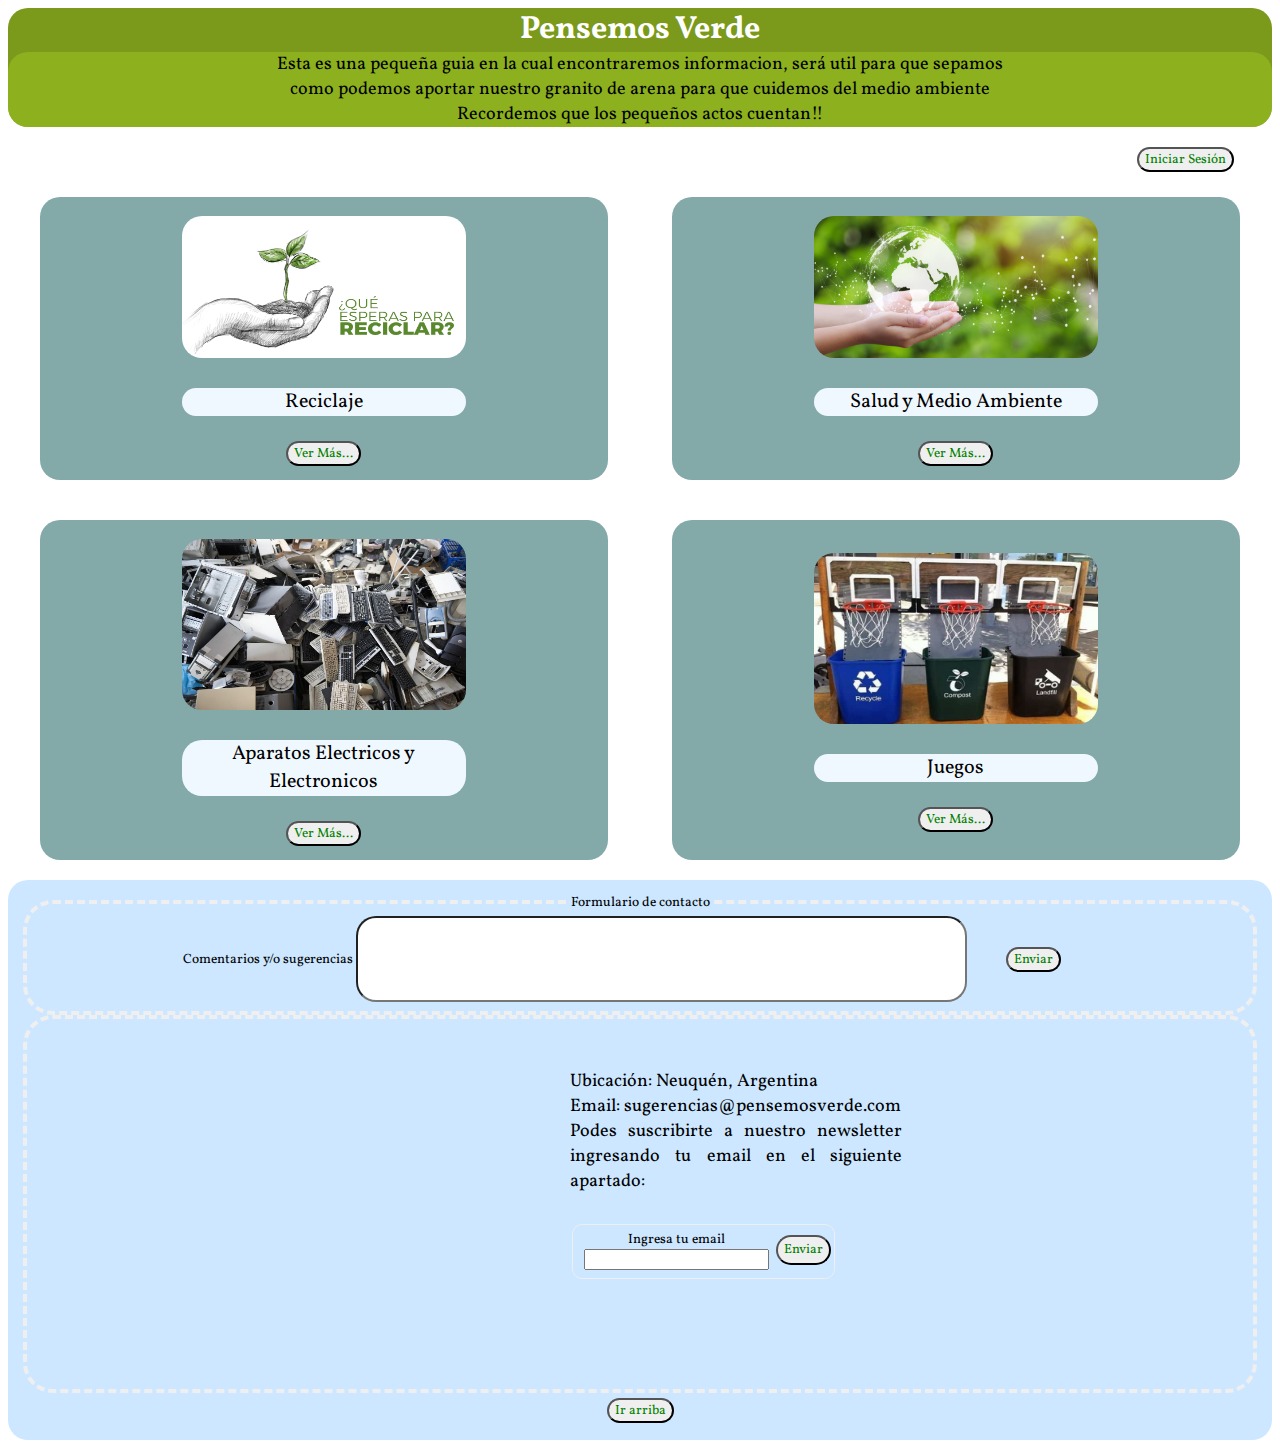
<file: index.html>
<!DOCTYPE html>
<html lang="en">
  <head>
    <meta charset="UTF-8" />
    <meta name="viewport" content="width=device-width, initial-scale=1.0" />
    <style>
      @import url("https://fonts.googleapis.com/css2?family=Vollkorn&display=swap");
    </style>
    <title>Pensemos Verde🌍</title>
    <link rel="stylesheet" href="styles.css" />
    <link rel="icon" href="./imagenes/icono.ico" type="ico" sizes="32x32" />
    
  </head>

  <body>
    <script src="script.js"></script>
    
    <header>
      <a name="arriba"></a>
      <h1>Pensemos Verde</h1>
      <h2 class="subtitulo">
        Esta es una pequeña guia en la cual encontraremos informacion, será util
        para que sepamos <br />
        como podemos aportar nuestro granito de arena para que cuidemos del
        medio ambiente<br />Recordemos que los pequeños actos cuentan!!
      </h2>
      
    </header>

    <main>
      <nav class="barraSuperior">
        <button onclick="ingresoDeDatos()">
        <a>Iniciar Sesión</a></button>
      </nav>
      <div class="contenedor">
        <div class="seccion">
          <img
            class="contenido"
            src="imagenes/reciclaje.png"
            alt="Imagen de Reciclaje"
          />
          <h3>Reciclaje</h3>
          <button>
            <a href="html/reciclablesYNoreciclables.html">Ver Más...</a>
          </button>
        </div>

        <div class="seccion">
          <img
            class="contenido"
            src="imagenes/saludyambiente.jpg"
            alt="Manos con Planeta"
          />
          <h3>Salud y Medio Ambiente</h3>
          <button>
            <a href="html/saludymedioambiente.html">Ver Más...</a>
          </button>
        </div>
      </div>

      <div class="contenedor">
        <div class="seccion">
          <img
            class="contenido"
            src="imagenes/aee.jpg"
            alt="Residuos de Computadora"
          />
          <h3>Aparatos Electricos y Electronicos</h3>
          <button>
            <a href="html/raee.html">Ver Más...</a>
          </button>
        </div>

        <div class="seccion">
          <img
            class="contenido"
            src="imagenes/juegos.jpg"
            ="Imagen de Juegos"
          />
          <h3>Juegos</h3>
          <button>
            <a href="html/juegos.html">Ver Más...</a>
          </button>
        </div>
      </div>

      <!-- <div class="contenedor2">
        <div class="seccion2">
          <img
            class="contenido"
            src="imagenes/energias.jpg"
            alt="Imagen de ONG"
          />
          <h3>Energias Renovables</h3>
          <button>
            <a href=".html">Ver Más...</a>
          </button>
        </div>
      </div> -->
    </main>
    <footer>
      
      <fieldset>
        <legend>Formulario de contacto</legend>
        <label for="">
          Comentarios y/o sugerencias
          <input type="text" name="" id="comentarios" />
        </label>
        <button onclick="comentarios()">
          <a id="enviar">Enviar</a>
        </button>
        
      </fieldset>

      <nav class="nav-reciclable">
        <fieldset class="contenedor3">
          <iframe
            src="https://www.google.com/maps/embed?pb=!1m18!1m12!1m3!1d99304.0624735965!2d-68.1978024874772!3d-38.94107210914358!2m3!1f0!2f0!3f0!3m2!1i1024!2i768!4f13.1!3m3!1m2!1s0x960a33ba35eb8e35%3A0x6220acb810e3e2f5!2zTmV1cXXDqW4!5e0!3m2!1ses!2sar!4v1694730456810!5m2!1ses!2sar"
            width="300"
            height="300"
            style="border: 0"
            allowfullscreen=""
            loading="lazy"
            referrerpolicy="no-referrer-when-downgrade"
            id="maps"
          ></iframe>
          <div id="nav-descr">
            <h5>
              Ubicación: Neuquén, Argentina <br />
              Email: sugerencias@pensemosverde.com <br />
              Podes suscribirte a nuestro newsletter ingresando tu email en el
              siguiente apartado:
            </h5>
            <div id="email">
            <fieldset id="email-input">
            <label for="">
              Ingresa tu email
              <input type="email" name="" id="email">
            </label>
            <button onclick="ingresoEmail()">
              <a id="enviar">Enviar</a>
              
            </button>
          </fieldset>
          </div>
          </div>
        </div>
        
        </fieldset>
        <div>
          <button>
            <a href="index.html#arriba">Ir arriba</a>
          </button>
          </div>
      </nav>
    </footer>
  </body>
</html>
</file>
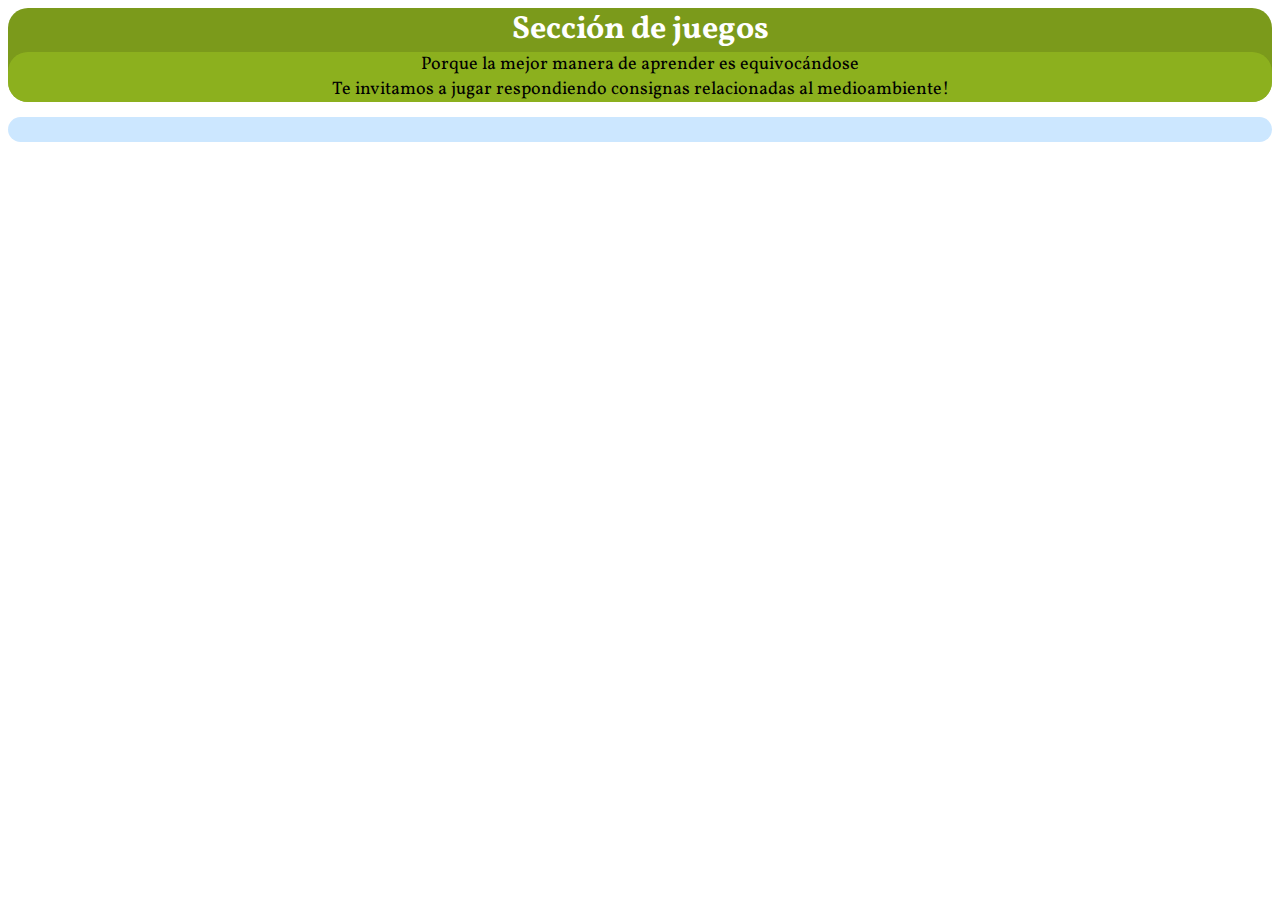
<file: juegos.html>
<!DOCTYPE html>
<html lang="en">
  <head>
    <meta charset="UTF-8" />
    <meta name="viewport" content="width=device-width, initial-scale=1.0" />
    <style>
      @import url("https://fonts.googleapis.com/css2?family=Vollkorn&display=swap");
    </style>
    <title>Juegos</title>
    <link rel="stylesheet" href="styles.css" />
  </head>
  <body>
    <header>
      <h1>Sección de juegos</h1>
      <h2 class="subtitulo">
        Porque la mejor manera de aprender es equivocándose<br />
        Te invitamos a jugar respondiendo consignas relacionadas al
        medioambiente!
      </h2>
    </header>
    <main></main>
    <footer></footer>
  </body>
</html>
</file>
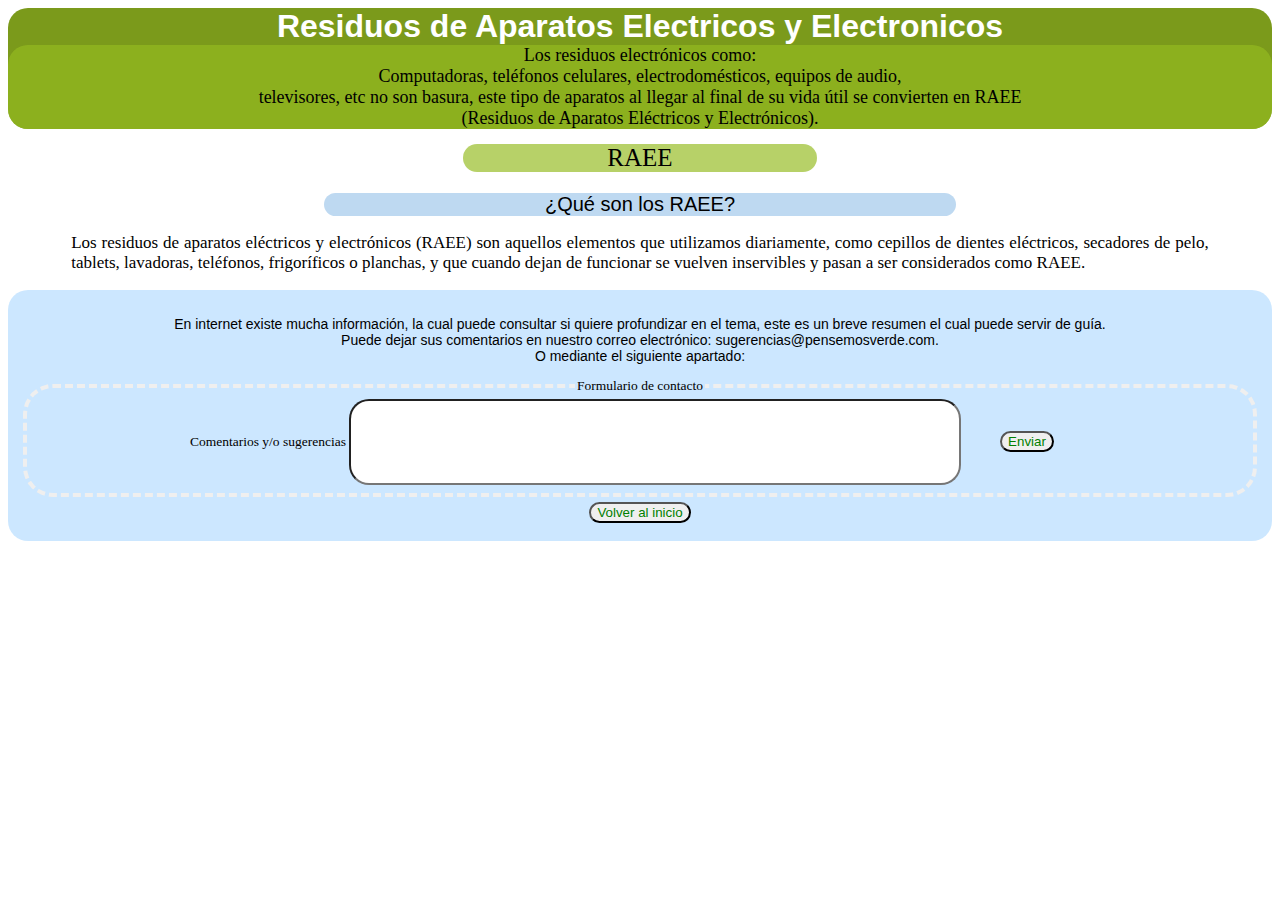
<file: raee.html>
<!DOCTYPE html>
<html lang="en">
<head>
    <meta charset="UTF-8">
    <meta name="viewport" content="width=device-width, initial-scale=1.0">
    <link rel="stylesheet" href="styles.css" />
        <style>
            @import url('https://fonts.googleapis.com/css2?family=Comic+Neue&family=Fasthand&family=Gochi+Hand&family=Kalam:wght@400;700&family=Mynerve&family=Pacifico&family=Preahvihear&family=Roboto:ital@1&family=Shadows+Into+Light&family=Sriracha&display=swap');
        </style>
    <title>Raee</title>
</head>
<body>
    <header>
        <h1>Residuos de Aparatos Electricos y Electronicos</h1>
        <h2 class="subtitulo"> Los residuos electrónicos como: <br> Computadoras, teléfonos celulares, electrodomésticos, equipos de audio, <br>
        televisores, etc no son basura, este tipo de aparatos al llegar al final de su vida útil se convierten en RAEE <br>
        (Residuos de Aparatos Eléctricos y Electrónicos).</h2>
    </header>

    <main>
        <div class="informacion">
            <h2 class="titulo">RAEE</h2>
            <h4>¿Qué son los RAEE?</h4>
                <p class="raee-descripcion">Los residuos de aparatos eléctricos y electrónicos (RAEE) son aquellos elementos que utilizamos diariamente, como cepillos de dientes eléctricos, secadores de pelo, tablets, lavadoras, teléfonos, frigoríficos o planchas, y que cuando dejan de funcionar se vuelven inservibles y pasan a ser considerados como RAEE.</p>
        </div>
        

    </main>

    <footer>

        <p id="text-footer">
       En internet existe mucha información, la cual puede consultar si quiere profundizar en el tema, este es un breve resumen el cual puede servir de guía. <br>
       Puede dejar sus comentarios en nuestro correo electrónico: sugerencias@pensemosverde.com. <br>
       O mediante el siguiente apartado:
   </p>

    <fieldset>
     <legend>Formulario de contacto</legend>
       <label for=""> Comentarios y/o sugerencias
       <input type="text" name="" id="comentarios">
     </label>
     <button>
       <a id="enviar">Enviar</a>
     </button>
     <!--<button id="enviar">Enviar</button> -->
    </fieldset>

    <nav class="nav-reciclable">
     <button>
     <a href="index.html">Volver al inicio</a>
   </button>
   </nav>

    </footer>

</body>
</html>
</file>
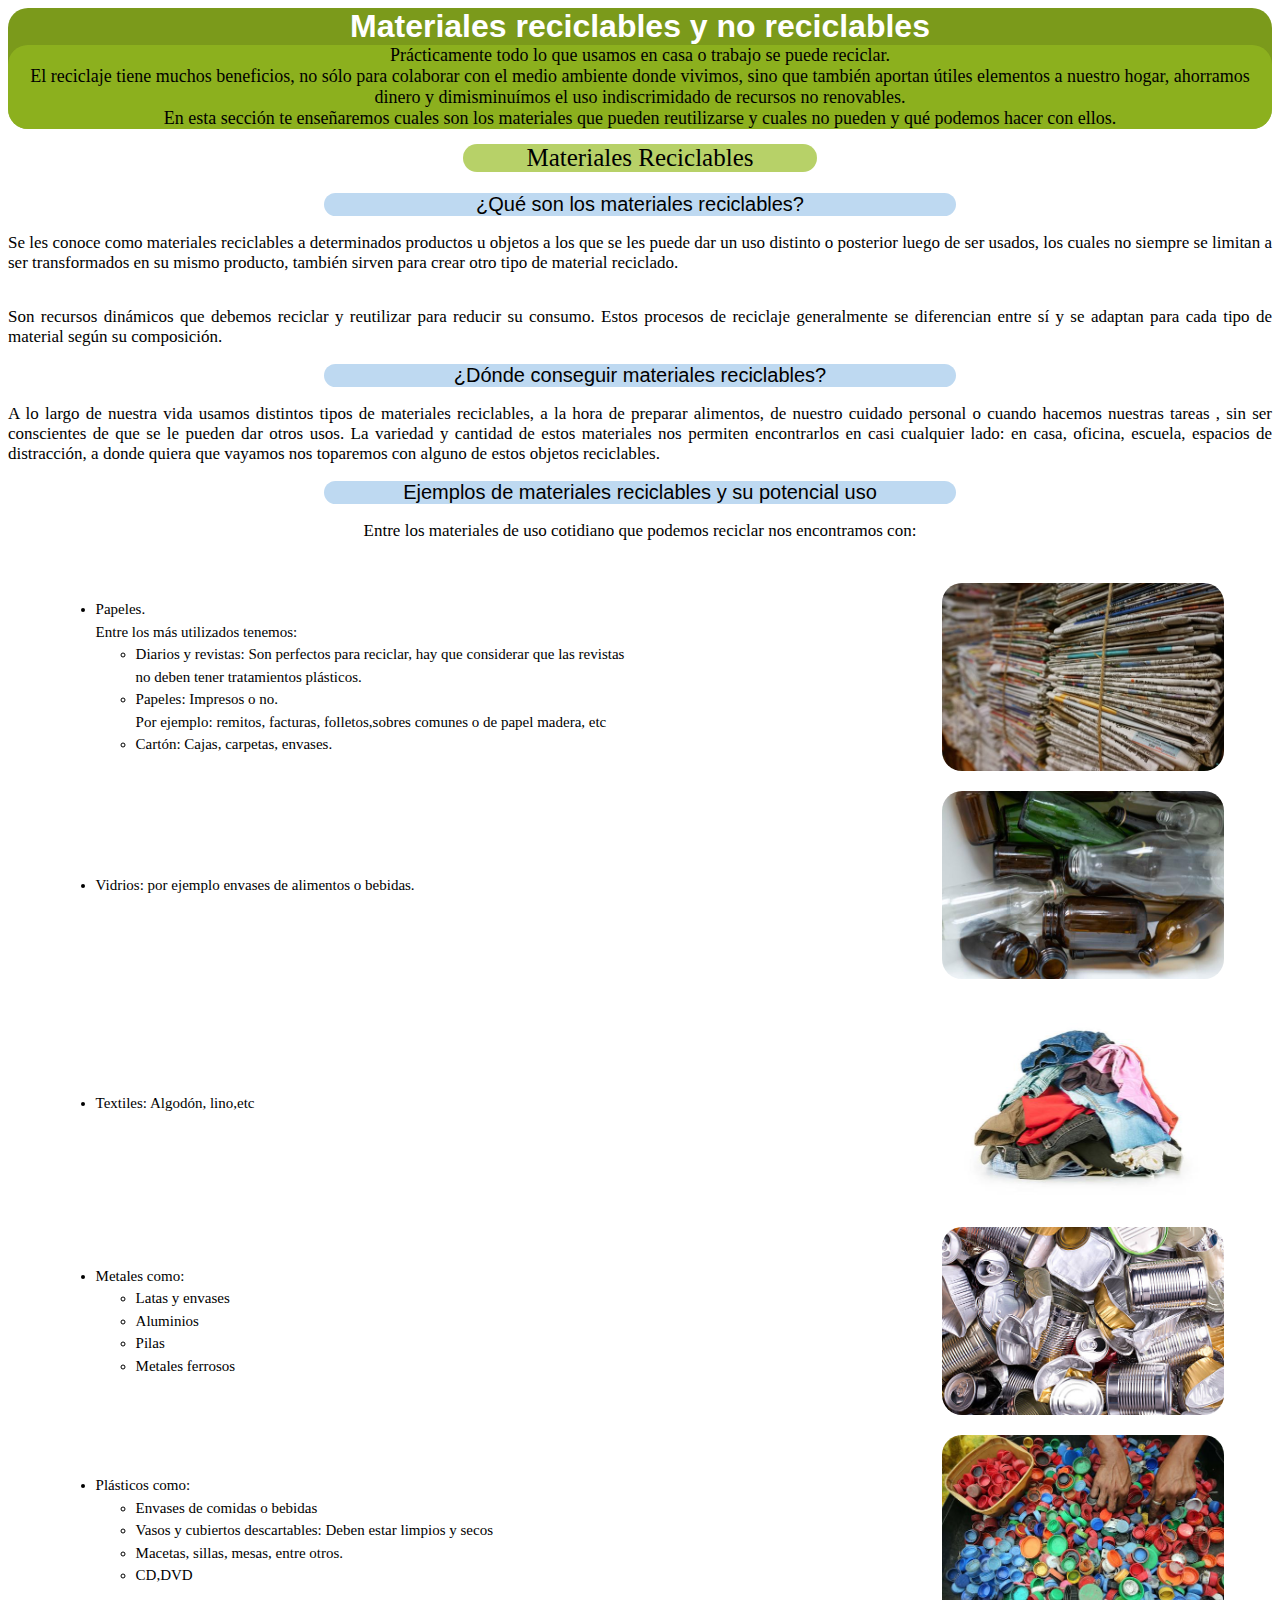
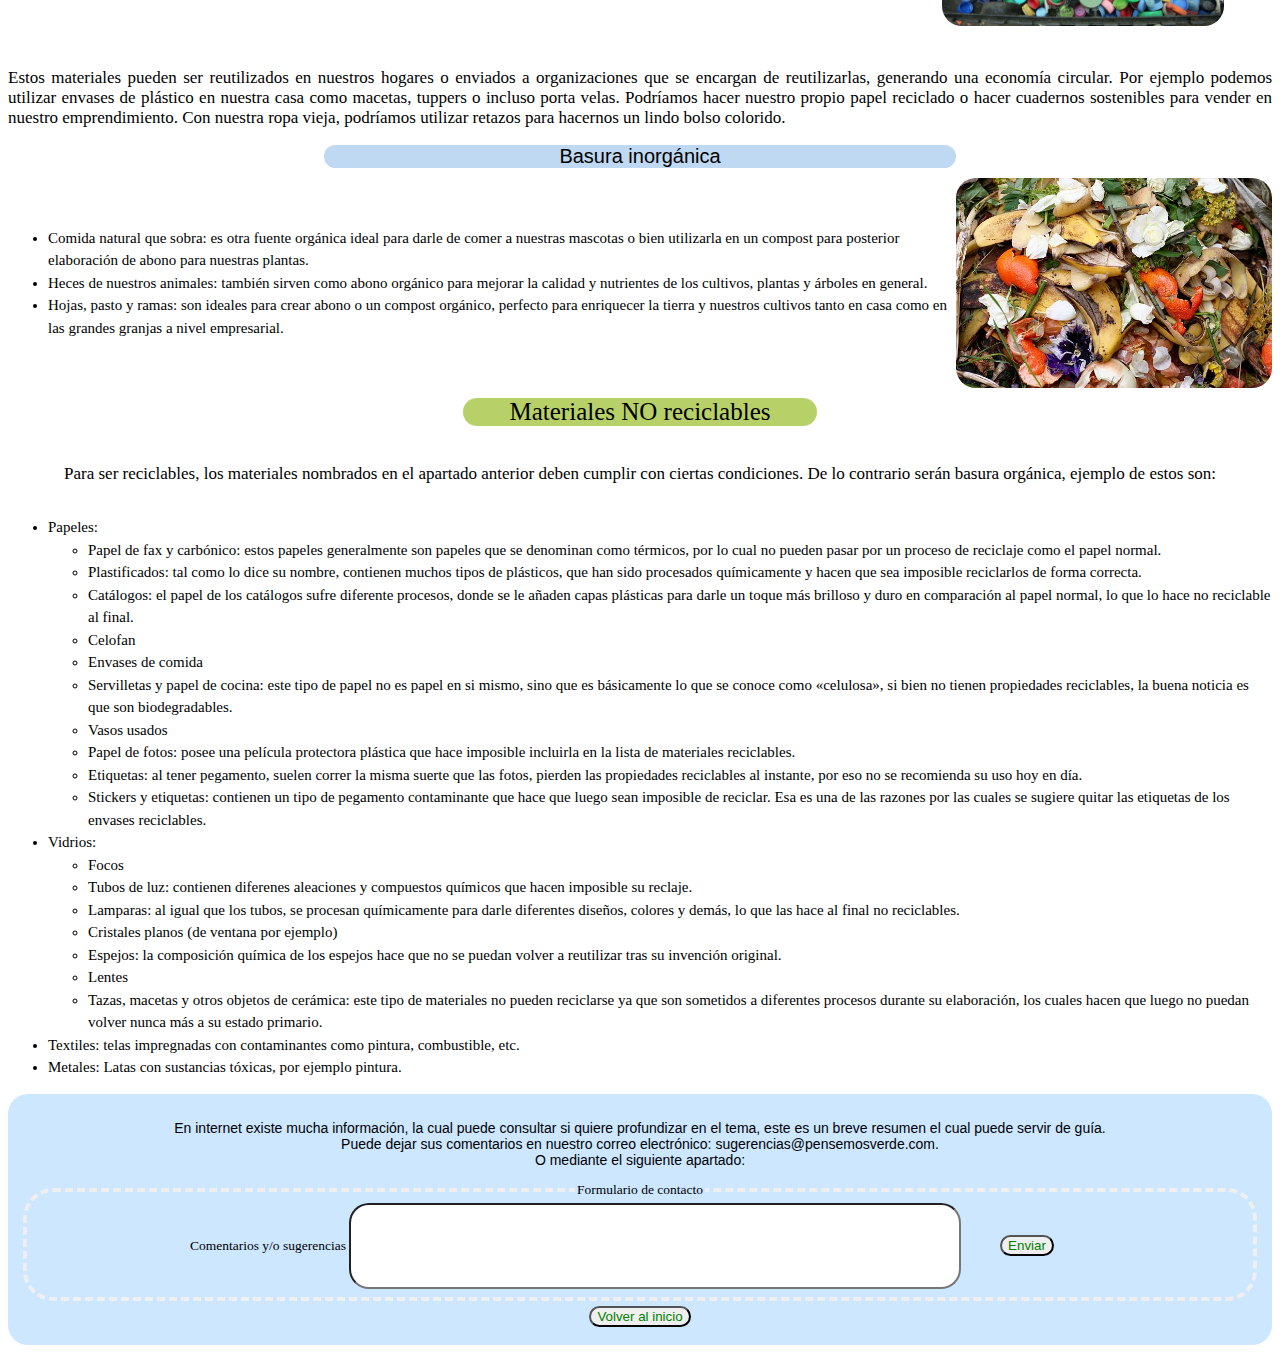
<file: reciclablesYNoreciclables.html>
<!DOCTYPE html>
<html lang="en">
  <head>
    <meta charset="UTF-8" />
    <meta name="viewport" content="width=device-width, initial-scale=1.0" />
    <style>
      @import url('https://fonts.googleapis.com/css2?family=Comic+Neue&family=Fasthand&family=Gochi+Hand&family=Kalam:wght@400;700&family=Mynerve&family=Pacifico&family=Preahvihear&family=Roboto:ital@1&family=Shadows+Into+Light&family=Sriracha&display=swap');
    </style>
    <title>Reciclaje</title>
    <link rel="stylesheet" href="styles.css" />
  </head>

  <body>

    <header>
      <h1>Materiales reciclables y no reciclables</h1>
      <h2 class="subtitulo">
        Prácticamente todo lo que usamos en casa o trabajo se puede reciclar. <br>
        El reciclaje tiene muchos beneficios, no sólo para colaborar con el medio ambiente donde vivimos, sino que también aportan útiles elementos a nuestro hogar, ahorramos dinero y dimisminuímos el uso indiscrimidado de recursos no renovables. <br>
        En esta sección te enseñaremos cuales son los materiales que pueden reutilizarse y cuales no pueden y qué podemos hacer con ellos.
      </h2 >
    </header>

    <main>
      <div class="informacion">
      <h2 class="titulo">Materiales Reciclables</h2>
      <h4>¿Qué son los materiales reciclables?</h4>
      <p class="reciclable-descripcion">
        Se les conoce como materiales reciclables a determinados productos u
        objetos a los que se les puede dar un uso distinto o posterior luego de
        ser usados, los cuales no siempre se limitan a ser transformados en su
        mismo producto, también sirven para crear otro tipo de material
        reciclado.
      </p>
      <p class="reciclable-descripcion">
        Son recursos dinámicos que debemos reciclar y reutilizar para reducir su
        consumo. Estos procesos de reciclaje generalmente se diferencian entre
        sí y se adaptan para cada tipo de material según su composición.
      </p>
      <h4>¿Dónde conseguir materiales reciclables?</h4>
      <p class="reciclable-descripcion">
        A lo largo de nuestra vida usamos distintos tipos de materiales
        reciclables, a la hora de preparar alimentos, de nuestro cuidado
        personal o cuando hacemos nuestras tareas , sin ser conscientes de que
        se le pueden dar otros usos. La variedad y cantidad de estos materiales
        nos permiten encontrarlos en casi cualquier lado: en casa, oficina,
        escuela, espacios de distracción, a donde quiera que vayamos nos
        toparemos con alguno de estos objetos reciclables.
      </p>

      <div class="informacion">
        <h4>Ejemplos de materiales reciclables y su potencial uso</h4>
          <p class="reciclable-descripcion">Entre los materiales de uso cotidiano que podemos reciclar nos encontramos con:</p>
            <ul id="lista-rec">
            <div class="descripcion-con-imagen">
                <li id="lista-rec">Papeles. <br> Entre los más utilizados tenemos:
                  <ul id="lista-rec">
                    <li id="lista-rec">Diarios y revistas: Son perfectos para reciclar, hay que considerar que las revistas <br>
                    no deben tener tratamientos plásticos.</li>
                    <li id="lista-rec">Papeles: Impresos o no. <br> Por ejemplo: remitos, facturas, folletos,sobres comunes o de papel madera, etc</li>
                    <li id="lista-rec">Cartón: Cajas, carpetas, envases. </li>
                  </ul>
                </li>
              <img src="imagenes/papel.jpeg" alt="papel" class="reciclaje">
            </div>
              <div class="descripcion-con-imagen">
              <li id="lista-rec">Vidrios: por ejemplo envases de alimentos o bebidas.
              </li>
              <img src="imagenes/vidrio.jpeg" alt="vidrio" class="reciclaje">
            </div>
            <div class="descripcion-con-imagen">
              <li id="lista-rec">Textiles: Algodón, lino,etc </li>
              <img src="imagenes/ropa.jpg" alt="ropa" class="reciclaje">
            </div>
            <div class="descripcion-con-imagen">
              <li id="lista-rec">Metales como:
                <ul id="lista-rec">
                  <li id="lista-rec">Latas y envases</li>
                  <li id="lista-rec">Aluminios</li>
                  <li id="lista-rec">Pilas</li>
                  <li id="lista-rec">Metales ferrosos</li>
              </ul>
              </li>
              <img src="imagenes/metal.jpg" alt="metal" class="reciclaje">
            </div>
            <div class="descripcion-con-imagen">
              <li id="lista-rec">Plásticos como:
                <ul id="lista-rec">
                  <li id="lista-rec">Envases de comidas o bebidas</li>
                  <li id="lista-rec">Vasos y cubiertos descartables: Deben estar limpios y secos</li>
                  <li id="lista-rec">Macetas, sillas, mesas, entre otros.</li>
                  <li id="lista-rec">CD,DVD</li>
                </ul>
              </li>
                <img src="imagenes/plasticos.jpeg" alt="plasticos" class="reciclaje">
            </div>
            </ul>
        
        <p class="reciclable-descripcion">Estos materiales pueden ser reutilizados en nuestros hogares o enviados a organizaciones que se encargan de reutilizarlas, generando una economía circular.
          Por ejemplo podemos utilizar envases de plástico en nuestra casa como macetas, tuppers o incluso porta velas.
          Podríamos hacer nuestro propio papel reciclado o hacer cuadernos sostenibles para vender en nuestro emprendimiento.
          Con nuestra ropa vieja, podríamos utilizar retazos para hacernos un lindo bolso colorido.
        </p>
  
        <h4>Basura inorgánica</h4>
        <div class="descripcion-con-imagen">
          <ul id="lista-rec">
            <li id="lista-rec">Comida natural que sobra: es otra fuente orgánica ideal para darle de comer a nuestras mascotas o bien utilizarla en un compost para posterior elaboración de abono para nuestras plantas.</li>
            <li id="lista-rec">Heces de nuestros animales: también sirven como abono orgánico para mejorar la calidad y nutrientes de los cultivos, plantas y árboles en general.</li>
            <li id="lista-rec">Hojas, pasto y ramas: son ideales para crear abono o un compost orgánico, perfecto para enriquecer la tierra y nuestros cultivos tanto en casa como en las grandes granjas a nivel empresarial.</li>
        </ul>
        
        <img src="imagenes/basura-organica.jpg" alt="basura organica" class="reciclaje">
      
      </div>
      </div>
      

    <div class="informacion">
      <h2 class="titulo">Materiales NO reciclables</h2>
      <p class="reciclable-descripcion">Para ser reciclables, los materiales nombrados en el apartado anterior deben cumplir con ciertas condiciones. De lo contrario serán basura orgánica, ejemplo de estos son:</p>
      <ul id="lista-rec">
        <li id="lista-rec">Papeles: 
          <ul id="lista-rec">
              <li id="lista-rec">Papel de fax y carbónico: estos papeles generalmente son papeles que se denominan como térmicos, por lo cual no pueden pasar  por un proceso de reciclaje como el papel normal.</li>
              <li id="lista-rec">Plastificados: tal como lo dice su nombre, contienen muchos tipos de plásticos, que han sido procesados químicamente y hacen que sea imposible reciclarlos de forma correcta.</li>
              <li id="lista-rec">Catálogos: el papel de los catálogos sufre diferente procesos, donde se le añaden capas plásticas para darle un toque más brilloso y duro en comparación al papel normal, lo que lo hace no reciclable al final.</li>
              <li id="lista-rec">Celofan</li>
              <li id="lista-rec">Envases de comida</li>
              <li id="lista-rec">Servilletas y papel de cocina: este tipo de papel no es papel en si mismo, sino que es básicamente lo que se conoce como «celulosa», si bien no tienen propiedades reciclables, la buena noticia es que son biodegradables.</li>
              <li id="lista-rec">Vasos usados</li>
              <li id="lista-rec">Papel de fotos: posee una película protectora plástica que hace imposible incluirla en la lista de materiales reciclables.
              <li id="lista-rec">Etiquetas: al tener pegamento, suelen correr la misma suerte que las fotos, pierden las propiedades reciclables al instante, por eso no se recomienda su uso hoy en día.</li>
             <li id="lista-rec"> Stickers y etiquetas: contienen un tipo de pegamento contaminante que hace que luego sean imposible de reciclar. Esa es una de las razones por las cuales se sugiere quitar las etiquetas de los envases reciclables.</li>
          </ul>
        </li>
        <li id="lista-rec">Vidrios: 
          <ul id="lista-rec">
            <li id="lista-rec">Focos</li>
            <li id="lista-rec">Tubos de luz: contienen diferenes aleaciones y compuestos químicos que hacen imposible su reclaje.</li>
            <li id="lista-rec">Lamparas: al igual que los tubos, se procesan químicamente para darle diferentes diseños, colores y demás, lo que las hace al   final no reciclables.</li>
            <li id="lista-rec">Cristales planos (de ventana por ejemplo)</li>
            <li id="lista-rec">Espejos: la composición química de los espejos hace que no se puedan volver a reutilizar tras su invención original.</li>
            <li id="lista-rec">Lentes</li> 
            <li id="lista-rec">Tazas, macetas y otros objetos de cerámica: este tipo de materiales no pueden reciclarse ya que son sometidos a diferentes procesos durante su elaboración, los cuales hacen que luego no puedan volver nunca más a su estado primario.</li>
          </ul>
        </li>
        <li id="lista-rec">Textiles: telas impregnadas con contaminantes como pintura, combustible, etc.</li>
        <li id="lista-rec">Metales: Latas con sustancias tóxicas, por ejemplo pintura.</li>
      </ul>
      </div>

    </main>

    <footer>

         <p id="text-footer">
        En internet existe mucha información, la cual puede consultar si quiere profundizar en el tema, este es un breve resumen el cual puede servir de guía. <br>
        Puede dejar sus comentarios en nuestro correo electrónico: sugerencias@pensemosverde.com. <br>
        O mediante el siguiente apartado:
    </p>

     <fieldset>
      <legend>Formulario de contacto</legend>
        <label for=""> Comentarios y/o sugerencias
        <input type="text" name="" id="comentarios">
      </label>
      <button>
        <a id="enviar">Enviar</a>
      </button>
      <!--<button id="enviar">Enviar</button> -->
     </fieldset>

     <nav class="nav-reciclable">
      <button>
      <a href="index.html">Volver al inicio</a>
    </button>
    </nav>

    </footer>
  </body>
</html>
</file>
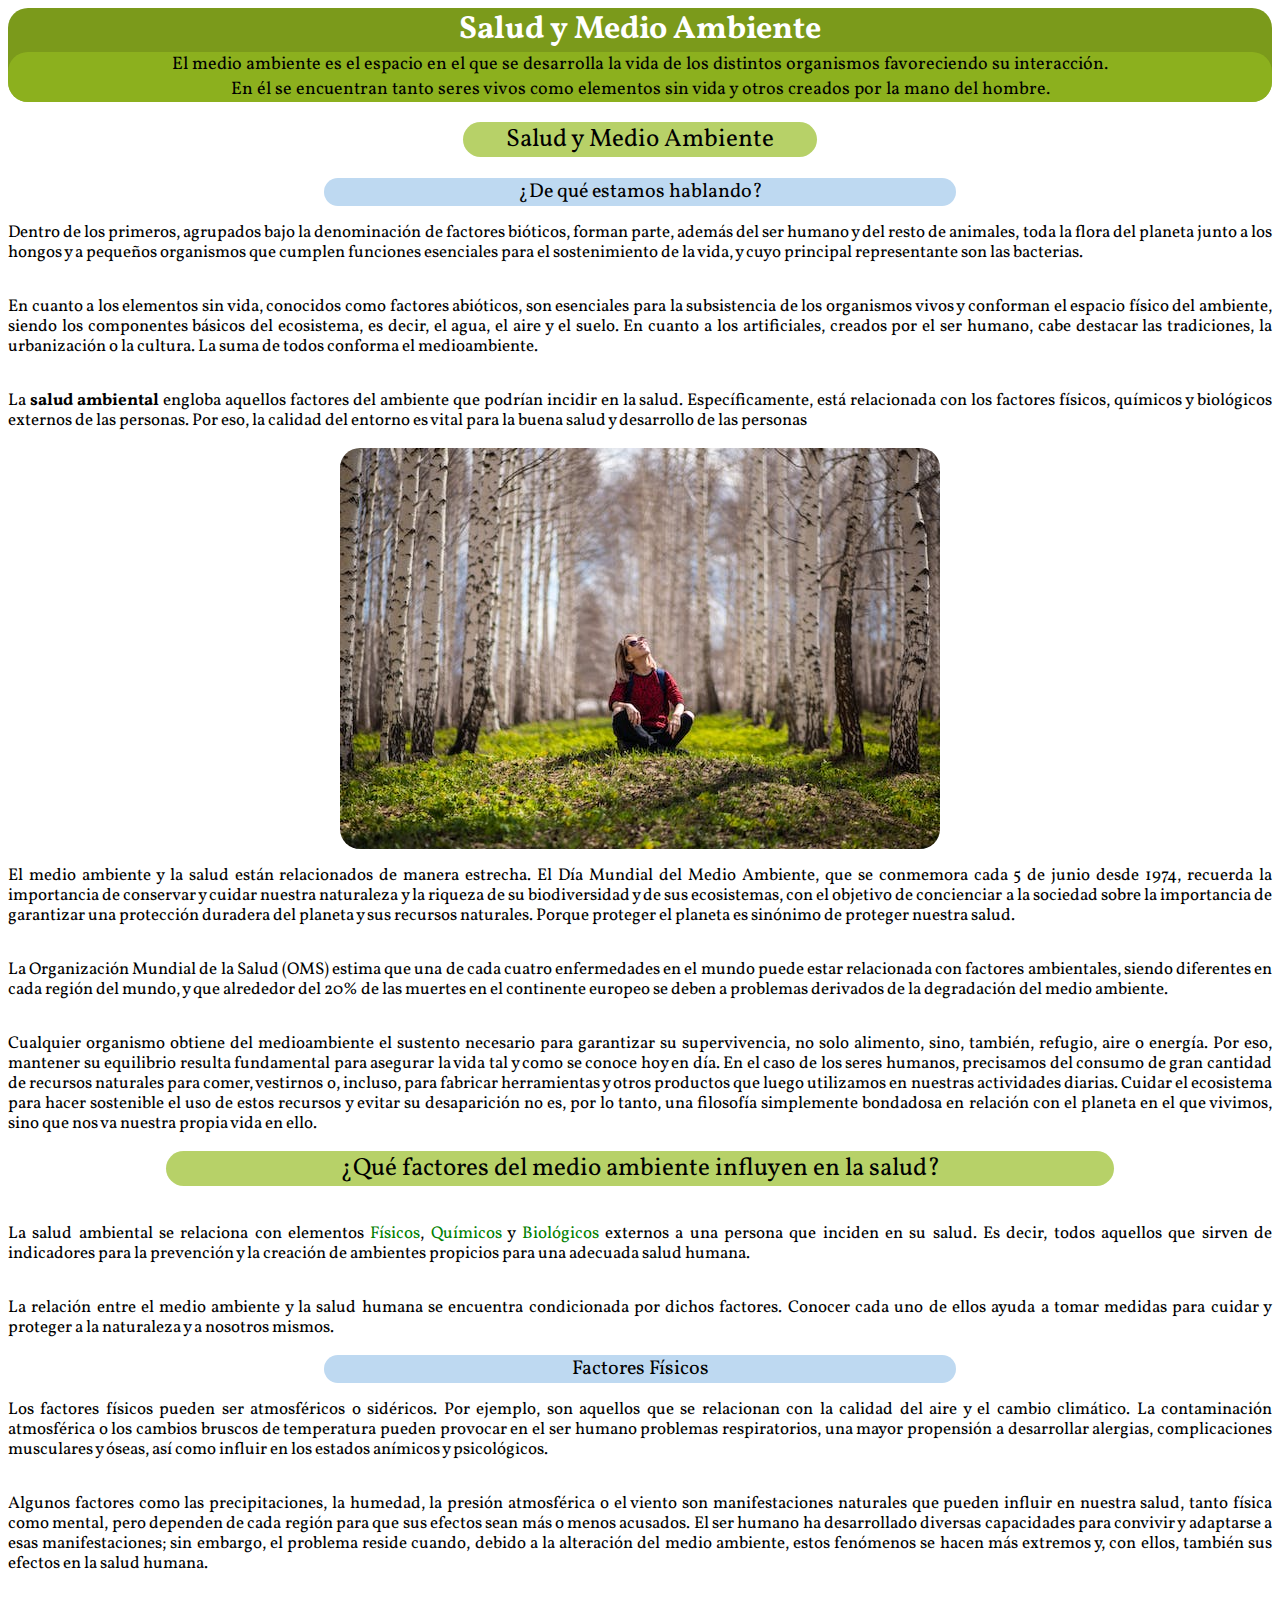
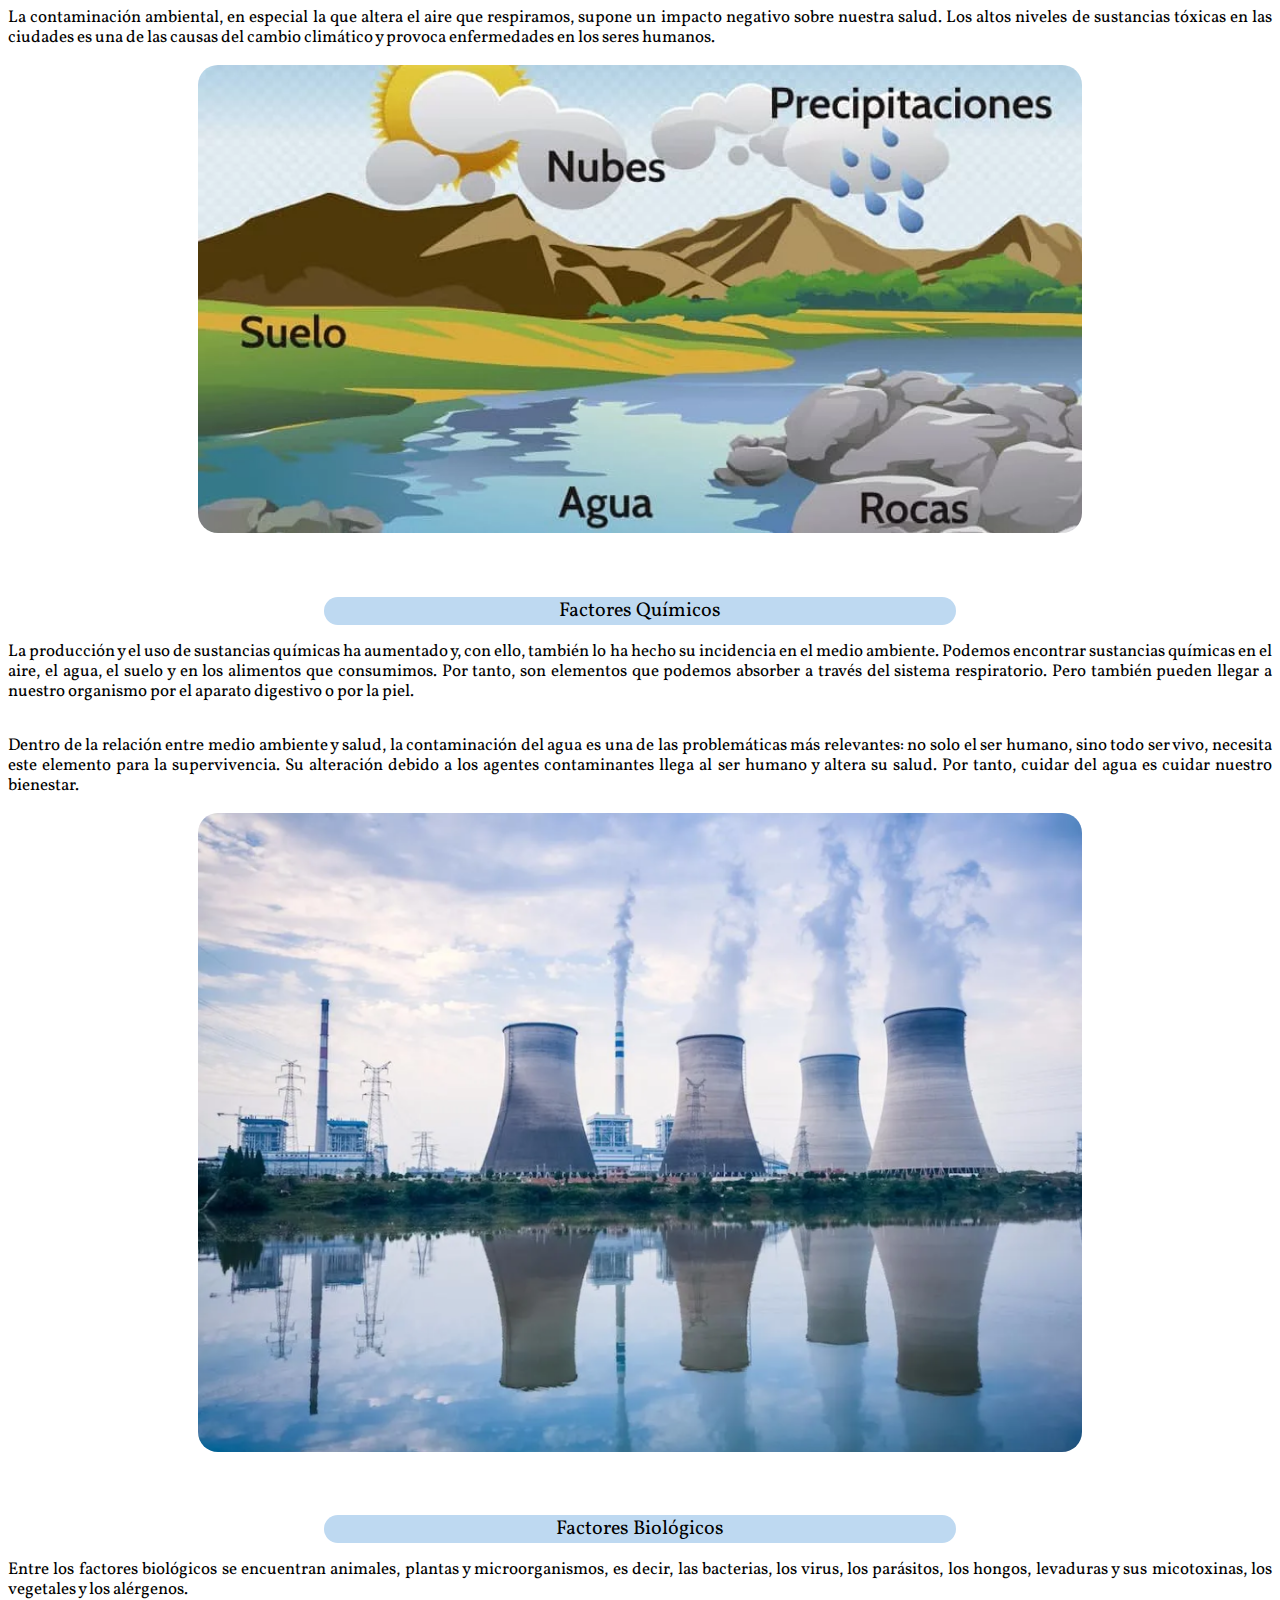
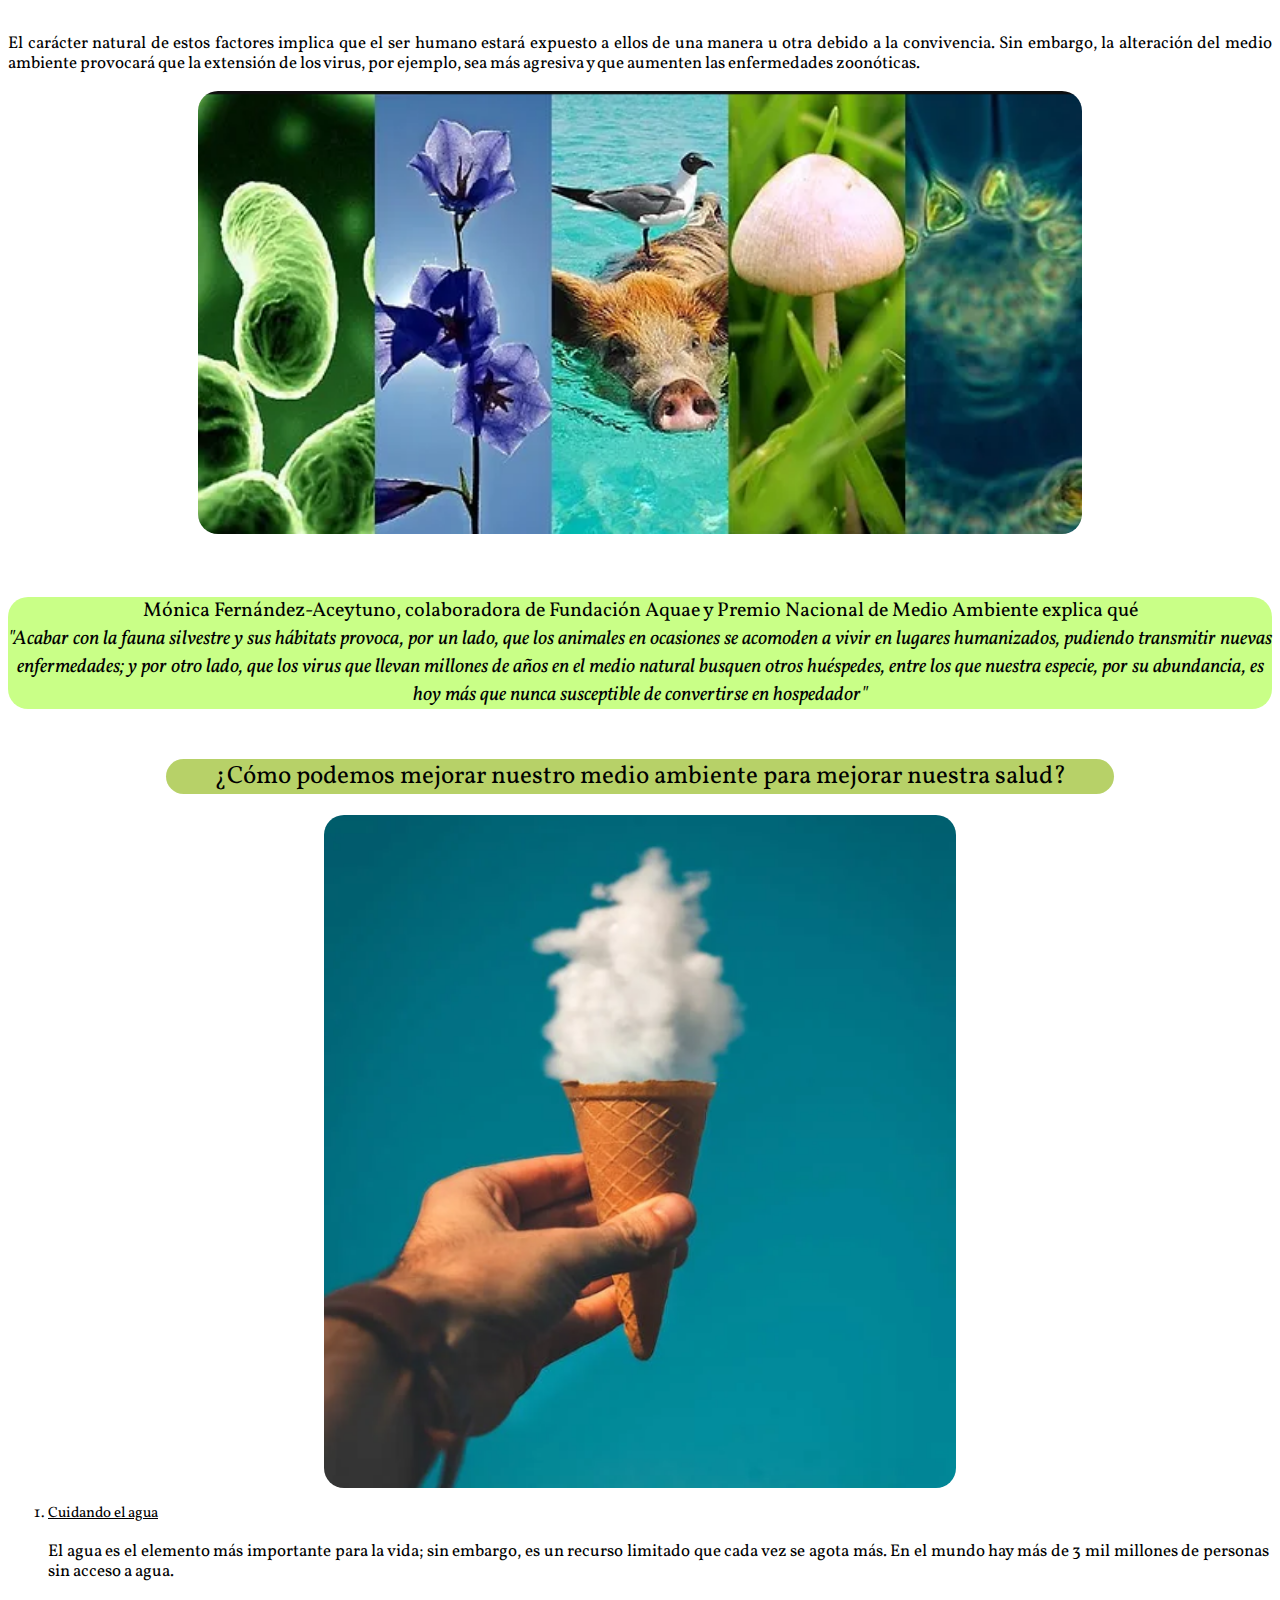
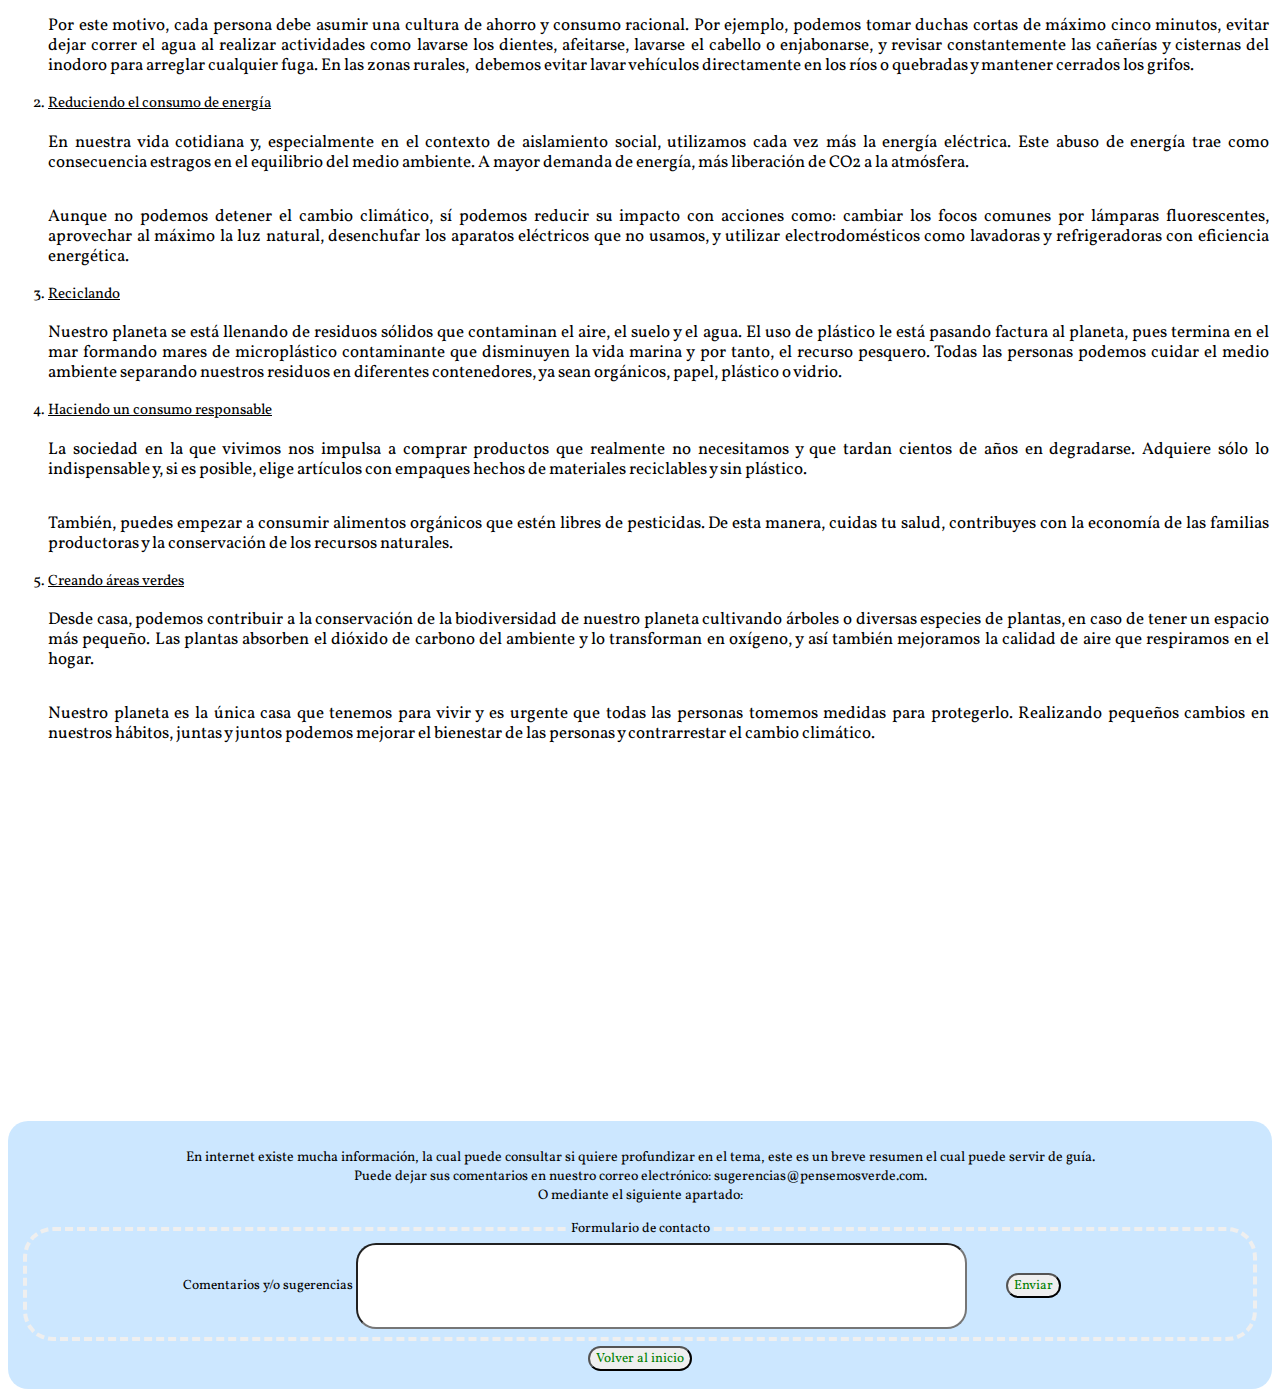
<file: saludymedioambiente.html>
<!DOCTYPE html>
<html lang="en">
<head>
    <meta charset="UTF-8">
    <meta name="viewport" content="width=device-width, initial-scale=1.0">
    <title>Salud y Medio Ambiente</title>
    <link rel="preconnect" href="https://fonts.googleapis.com">
    <link rel="preconnect" href="https://fonts.gstatic.com" crossorigin>
    <link href="https://fonts.googleapis.com/css2?family=Indie+Flower&display=swap" rel="stylesheet">
    <link rel="stylesheet" href="styles.css">
    <style>
        @import url('https://fonts.googleapis.com/css2?family=Vollkorn&display=swap');
    </style>
</head>
<body>
    <header>
        <h1>Salud y Medio Ambiente</h1>
        <h2 class="subtitulo"> El <strong>medio ambiente</strong> es el espacio en el que se desarrolla la vida de los distintos organismos favoreciendo su interacción. <br> En él se encuentran tanto seres vivos como elementos sin vida y otros creados por la mano del hombre.</p></h2>
    </header>

    <main>
        <div class="informacion">
            <h2 class="titulo">Salud y Medio Ambiente</h2>
            <h4>¿De qué estamos hablando?</h4>
                <p class="salud-descripcion">Dentro de los primeros, agrupados bajo la denominación de factores bióticos, forman parte, además del ser humano y del resto de animales, toda la flora del planeta junto a los hongos y a pequeños organismos que cumplen funciones esenciales para el sostenimiento de la vida, y cuyo principal representante son las bacterias.</p>
                <p class="salud-descripcion">En cuanto a los elementos sin vida, conocidos como factores abióticos, son esenciales para la subsistencia de los organismos vivos y conforman el espacio físico del ambiente, siendo los componentes básicos del ecosistema, es decir, el agua, el aire y el suelo. En cuanto a los artificiales, creados por el ser humano, cabe destacar las tradiciones, la urbanización o la cultura. La suma de todos conforma el medioambiente.</p>
                <p class="salud-descripcion">La <strong>salud ambiental</strong> engloba aquellos factores del ambiente que podrían incidir en la salud. Específicamente, está relacionada con los factores físicos, químicos y biológicos externos de las personas. Por eso, la calidad del entorno es vital para la buena salud y desarrollo de las personas</p>
                <img src="imagenes/mujersentada.jpeg" alt="mujer sentada entre árboles al aire libre" class="saludymedio">
                <p class="salud-descripcion">El medio ambiente y la salud están relacionados de manera estrecha. El Día Mundial del Medio Ambiente, que se conmemora cada 5 de junio desde 1974, recuerda la importancia de conservar y cuidar nuestra naturaleza y la riqueza de su biodiversidad y de sus ecosistemas, con el objetivo de concienciar a la sociedad sobre la importancia de garantizar una protección duradera del planeta y sus recursos naturales. Porque proteger el planeta es sinónimo de proteger nuestra salud.</p>
                <p class="salud-descripcion">La Organización Mundial de la Salud (OMS) estima que una de cada cuatro enfermedades en el mundo puede estar relacionada con factores ambientales, siendo diferentes en cada región del mundo, y que alrededor del 20% de las muertes en el continente europeo se deben a problemas derivados de la degradación del medio ambiente.</p> 
                <p class="salud-descripcion">Cualquier organismo obtiene del medioambiente el sustento necesario para garantizar su supervivencia, no solo alimento, sino, también, refugio, aire o energía. Por eso, mantener su equilibrio resulta fundamental para asegurar la vida tal y como se conoce hoy en día. En el caso de los seres humanos, precisamos del consumo de gran cantidad de recursos naturales para comer, vestirnos o, incluso, para fabricar herramientas y otros productos que luego utilizamos en nuestras actividades diarias. Cuidar el ecosistema para hacer sostenible el uso de estos recursos y evitar su desaparición no es, por lo tanto, una filosofía simplemente bondadosa en relación con el planeta en el que vivimos, sino que nos va nuestra propia vida en ello.</p>  
        </div>

        <div class="informacion">
            <h2 class="titulo2">¿Qué factores del medio ambiente influyen en la salud?</h2>
            <p class="salud-descripcion">La salud ambiental se relaciona con elementos <a href="#ffisicos">Físicos</a>, <a href="#fquimicos">Químicos</a> y <a href="#fbiologicos">Biológicos</a> externos a una persona que inciden en su salud. Es decir, todos aquellos que sirven de indicadores para la prevención y la creación de ambientes propicios para una adecuada salud humana.</p>
            <p class="salud-descripcion">La relación entre el medio ambiente y la salud humana se encuentra condicionada por dichos factores. Conocer cada uno de ellos ayuda a tomar medidas para cuidar y proteger a la naturaleza y a nosotros mismos.</p>

            <div class="info-factores">
              <h4>Factores Físicos</h4>
                <p class="salud-descripcion">Los factores físicos pueden ser atmosféricos o sidéricos. Por ejemplo, son aquellos que se relacionan con la calidad del aire y el cambio climático. La contaminación atmosférica o los cambios bruscos de temperatura pueden provocar en el ser humano problemas respiratorios, una mayor propensión a desarrollar alergias, complicaciones musculares y óseas, así como influir en los estados anímicos y psicológicos.</p>
                <p class="salud-descripcion">Algunos factores como las precipitaciones, la humedad, la presión atmosférica o el viento son manifestaciones naturales que pueden influir en nuestra salud, tanto física como mental, pero dependen de cada región para que sus efectos sean más o menos acusados. El ser humano ha desarrollado diversas capacidades para convivir y adaptarse a esas manifestaciones; sin embargo, el problema reside cuando, debido a la alteración del medio ambiente, estos fenómenos se hacen más extremos y, con ellos, también sus efectos en la salud humana.</p>
                <p class="salud-descripcion">La contaminación ambiental, en especial la que altera el aire que respiramos, supone un impacto negativo sobre nuestra salud. Los altos niveles de sustancias tóxicas en las ciudades es una de las causas del cambio climático y provoca enfermedades en los seres humanos.</p>
                <img src="imagenes/factoresfisicos.png" alt="factores fisicos" class="factores">  
            </div>
            
            <div class="info-factores">
                <h4>Factores Químicos</h4>
                    <p class="salud-descripcion">La producción y el uso de sustancias químicas ha aumentado y, con ello, también lo ha hecho su incidencia en el medio ambiente. Podemos encontrar sustancias químicas en el aire, el agua, el suelo y en los alimentos que consumimos. Por tanto, son elementos que podemos absorber a través del sistema respiratorio. Pero también pueden llegar a nuestro organismo por el aparato digestivo o por la piel.</p>
                    <p class="salud-descripcion">Dentro de la relación entre medio ambiente y salud, la contaminación del agua es una de las problemáticas más relevantes: no solo el ser humano, sino todo ser vivo, necesita este elemento para la supervivencia. Su alteración debido a los agentes contaminantes llega al ser humano y altera su salud. Por tanto, cuidar del agua es cuidar nuestro bienestar.</p>
                    <img src="imagenes/factoresquimicos.png" alt="factores quimicos" class="factores">
            </div>
            
            <div class="info-factores">
                <h4>Factores Biológicos</h4>
                    <p class="salud-descripcion">Entre los factores biológicos se encuentran animales, plantas y microorganismos, es decir, las bacterias, los virus, los parásitos, los hongos, levaduras y sus micotoxinas, los vegetales y los alérgenos.</p>
                    <p class="salud-descripcion">El carácter natural de estos factores implica que el ser humano estará expuesto a ellos de una manera u otra debido a la convivencia. Sin embargo, la alteración del medio ambiente provocará que la extensión de los virus, por ejemplo, sea más agresiva y que aumenten las enfermedades zoonóticas.</p>
                    <img src="imagenes/factoresbiologicos.png" alt="factores biologicos" class="factores">
                
                    <p class="cita">Mónica Fernández-Aceytuno, colaboradora de Fundación Aquae y Premio Nacional de Medio Ambiente explica qué <br> <em>"Acabar con la fauna silvestre y sus hábitats provoca, por un lado, que los animales en ocasiones se acomoden a vivir en lugares humanizados, pudiendo transmitir nuevas enfermedades; y por otro lado, que los virus que llevan millones de años en el medio natural busquen otros huéspedes, entre los que nuestra especie, por su abundancia, es hoy más que nunca susceptible de convertirse en hospedador"</em></p>
            </div>
        </div>
        
        <div class="informacion">
            <h2 class="titulo2">¿Cómo podemos mejorar nuestro medio ambiente para mejorar nuestra salud?</h2>
            <div class="info-factores">
                <img src="imagenes/nubeencucurucho.png" alt="nube en cucurucho" class="nube">
                <ol id="lista-rec">
                    <div class="list">
                        <li id="lista-rec"><u>Cuidando el agua</u></li>
                            <p class="salud-descripcion">El agua es el elemento más importante para la vida; sin embargo, es un recurso limitado que cada vez se agota más. En el mundo hay más de 3 mil millones de personas sin acceso a agua.</p>
                            <p class="salud-descripcion">Por este motivo, cada persona debe asumir una cultura de ahorro y consumo racional. Por ejemplo, podemos tomar duchas cortas de máximo cinco minutos, evitar dejar correr el agua al realizar actividades como lavarse los dientes, afeitarse, lavarse el cabello o enjabonarse, y revisar constantemente las cañerías y cisternas del inodoro para arreglar cualquier fuga. En las zonas rurales,  debemos evitar lavar vehículos directamente en los ríos o quebradas y mantener cerrados los grifos.</p>

                        <li id="lista-rec"><u>Reduciendo el consumo de energía</u></li>
                            <p class="salud-descripcion">En nuestra vida cotidiana y, especialmente en el contexto de aislamiento social, utilizamos cada vez más la energía eléctrica. Este abuso de energía trae como consecuencia estragos en el equilibrio del medio ambiente. A mayor demanda de energía, más liberación de CO2 a la atmósfera.</p>
                            <p class="salud-descripcion">Aunque no podemos detener el cambio climático, sí podemos reducir su impacto con acciones como: cambiar los focos comunes por lámparas fluorescentes, aprovechar al máximo la luz natural, desenchufar los aparatos eléctricos que no usamos, y utilizar electrodomésticos como lavadoras y refrigeradoras con eficiencia energética.</p>
                        
                        <li id="lista-rec"><u>Reciclando</u></li>
                            <p class="salud-descripcion">Nuestro planeta se está llenando de residuos sólidos que contaminan el aire, el suelo y el agua. El uso de plástico le está pasando factura al planeta, pues termina en el mar formando mares de microplástico contaminante que disminuyen la vida marina y por tanto, el recurso pesquero. Todas las personas podemos cuidar el medio ambiente separando nuestros residuos en diferentes contenedores, ya sean orgánicos, papel, plástico o vidrio.</p>

                        <li id="lista-rec"><u>Haciendo un consumo responsable</u></li>
                            <p class="salud-descripcion">La sociedad en la que vivimos nos impulsa a comprar productos que realmente no necesitamos y que tardan cientos de años en degradarse. Adquiere sólo lo indispensable y, si es posible, elige artículos con empaques hechos de materiales reciclables y sin plástico.</p>
                            <p class="salud-descripcion">También, puedes empezar a consumir alimentos orgánicos que estén libres de pesticidas. De esta manera, cuidas tu salud, contribuyes con la economía de las familias productoras y la conservación de los recursos naturales.</p>

                        <li id="lista-rec"><u>Creando áreas verdes</u></li>
                            <p class="salud-descripcion">Desde casa, podemos contribuir a la conservación de la biodiversidad de nuestro planeta cultivando árboles o diversas especies de plantas, en caso de tener un espacio más pequeño. Las plantas absorben el dióxido de carbono del ambiente y lo transforman en oxígeno, y así también mejoramos la calidad de aire que respiramos en el hogar.</p>
                            <p class="salud-descripcion">Nuestro planeta es la única casa que tenemos para vivir y es urgente que todas las personas tomemos medidas para protegerlo. Realizando pequeños cambios en nuestros hábitos, juntas y juntos podemos mejorar el bienestar de las personas y contrarrestar el cambio climático.</p>
                    </div>
                </ol>
                <iframe width="560" height="315" src="https://www.youtube.com/embed/aWgHk8Mso0s" title="YouTube video player" frameborder="0" allow="accelerometer; autoplay; clipboard-write; encrypted-media; gyroscope; picture-in-picture; web-share" allowfullscreen></iframe>
            </div>
        </div>
        
    </main>
    
    <footer>
    <p id="text-footer">
       En internet existe mucha información, la cual puede consultar si quiere profundizar en el tema, este es un breve resumen el cual puede servir de guía. <br>
       Puede dejar sus comentarios en nuestro correo electrónico: sugerencias@pensemosverde.com. <br>
       O mediante el siguiente apartado:
   </p>

    <fieldset>
     <legend>Formulario de contacto</legend>
       <label for=""> Comentarios y/o sugerencias
       <input type="text" name="" id="comentarios">
     </label>
     <button>
       <a id="enviar">Enviar</a>
     </button>
     <!--<button id="enviar">Enviar</button> -->
    </fieldset>

    <nav class="nav-reciclable">
     <button>
     <a href="index.html">Volver al inicio</a>
   </button>
   </nav>
    </footer>
</body>
</html>
</file>
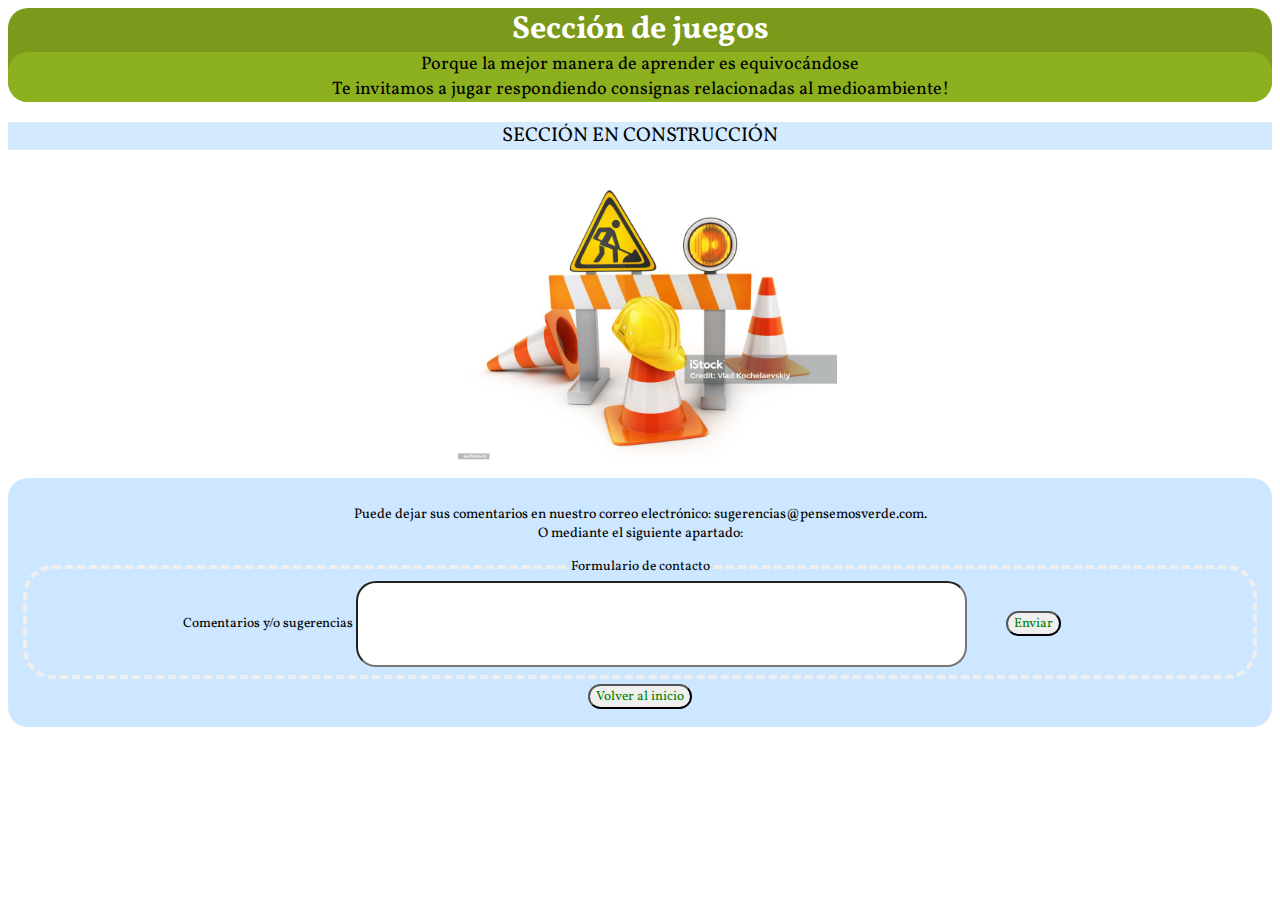
<file: html/juegos.html>
<!DOCTYPE html>
<html lang="en">
  <head>
    <meta charset="UTF-8" />
    <meta name="viewport" content="width=device-width, initial-scale=1.0" />
    <style>
      @import url("https://fonts.googleapis.com/css2?family=Vollkorn&display=swap");
    </style>
    <title>Juegos</title>
    <link rel="stylesheet" href="/styles.css" />
  </head>
  <body>
    <script src="/script.js"></script>
    <header>
      <h1>Sección de juegos</h1>
      <h2 class="subtitulo">
        Porque la mejor manera de aprender es equivocándose<br />
        Te invitamos a jugar respondiendo consignas relacionadas al
        medioambiente!
      </h2>
    </header>
    <main>
      <div>
        <p>SECCIÓN EN CONSTRUCCIÓN</p>
        <img
          class="centrada"
          src="/imagenes/seccionEnConstruccion.jpg"
          alt="En construccion"
        />
      </div>
    </main>
    <footer>
      <p id="text-footer">
        Puede dejar sus comentarios en nuestro correo electrónico:
        sugerencias@pensemosverde.com. <br />
        O mediante el siguiente apartado:
      </p>

      <fieldset>
        <legend>Formulario de contacto</legend>
        <label for="">
          Comentarios y/o sugerencias
          <input type="text" name="" id="comentarios" />
        </label>
        <button onclick="comentarios()">
          <a id="enviar">Enviar</a>
        </button>
        <!--<button id="enviar">Enviar</button> -->
      </fieldset>

      <nav class="nav-reciclable">
        <button>
          <a href="/index.html">Volver al inicio</a>
        </button>
      </nav>
    </footer>
  </body>
</html>
</file>
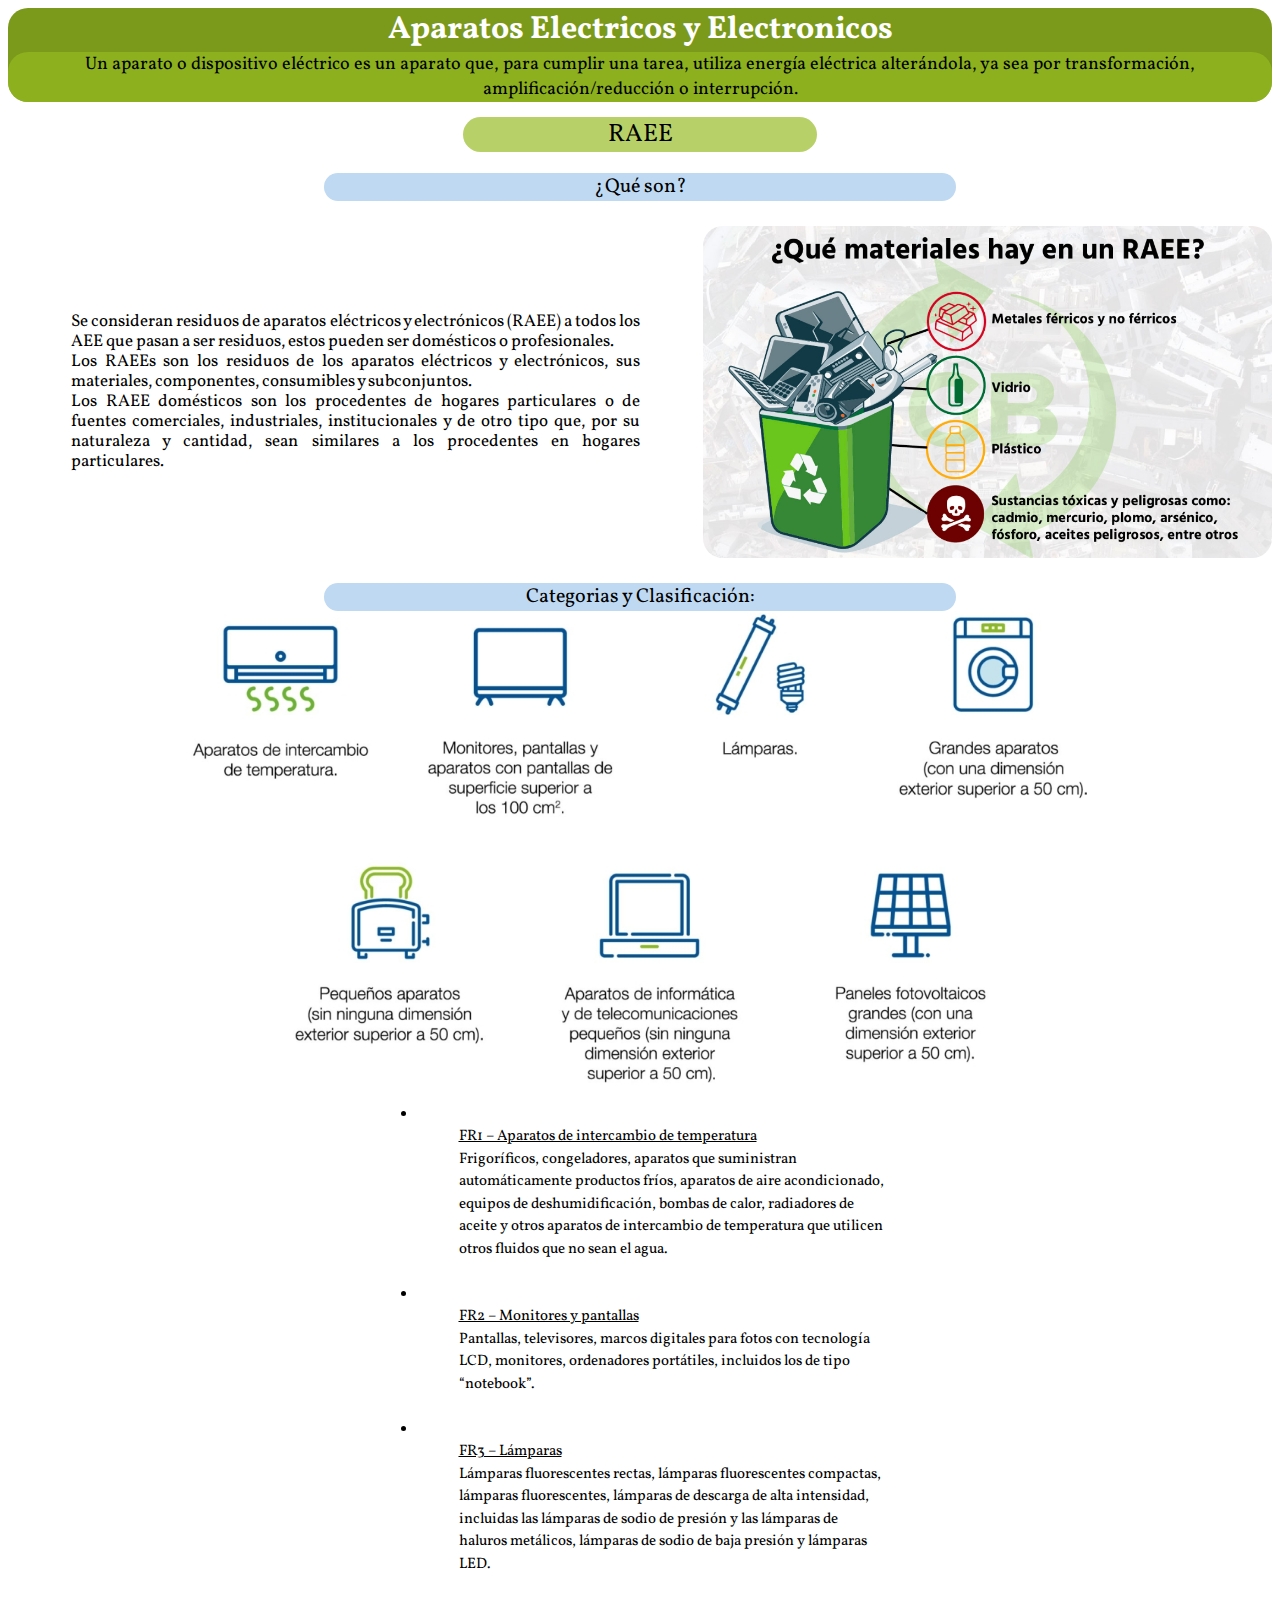
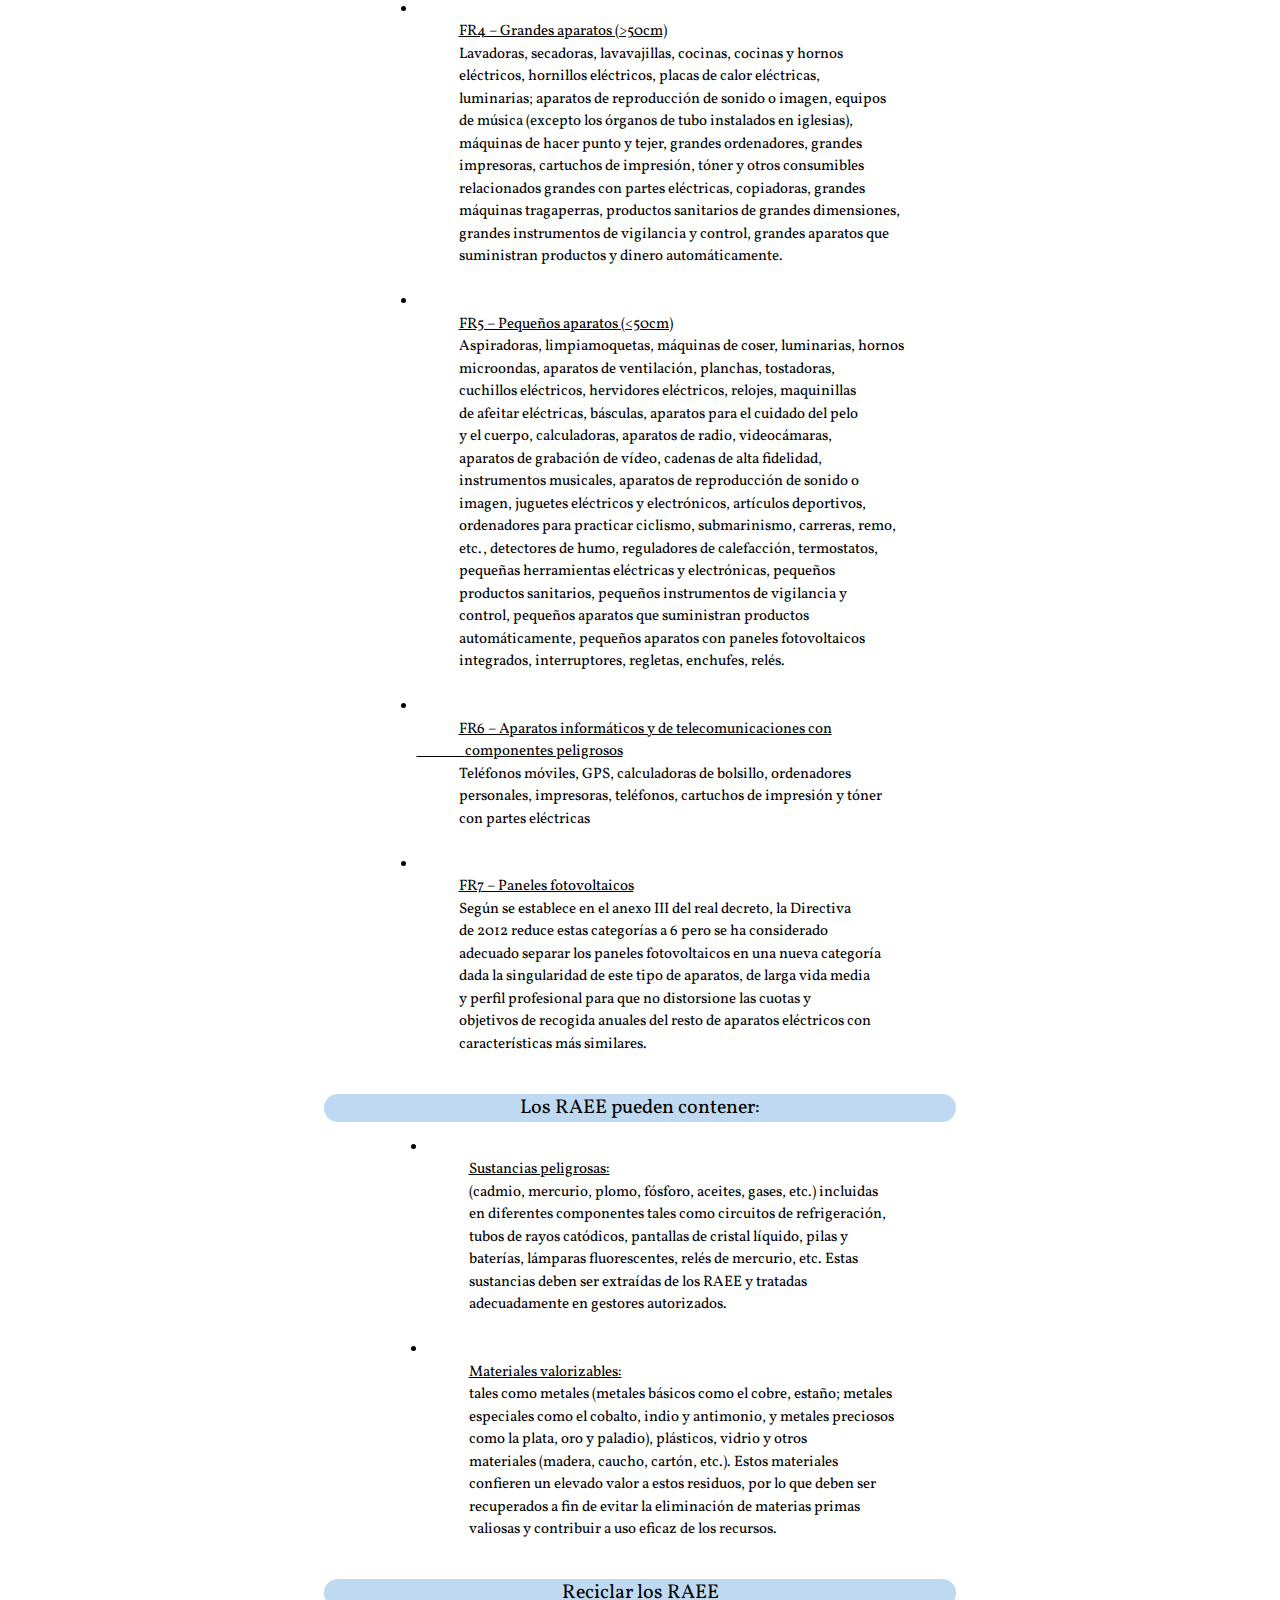
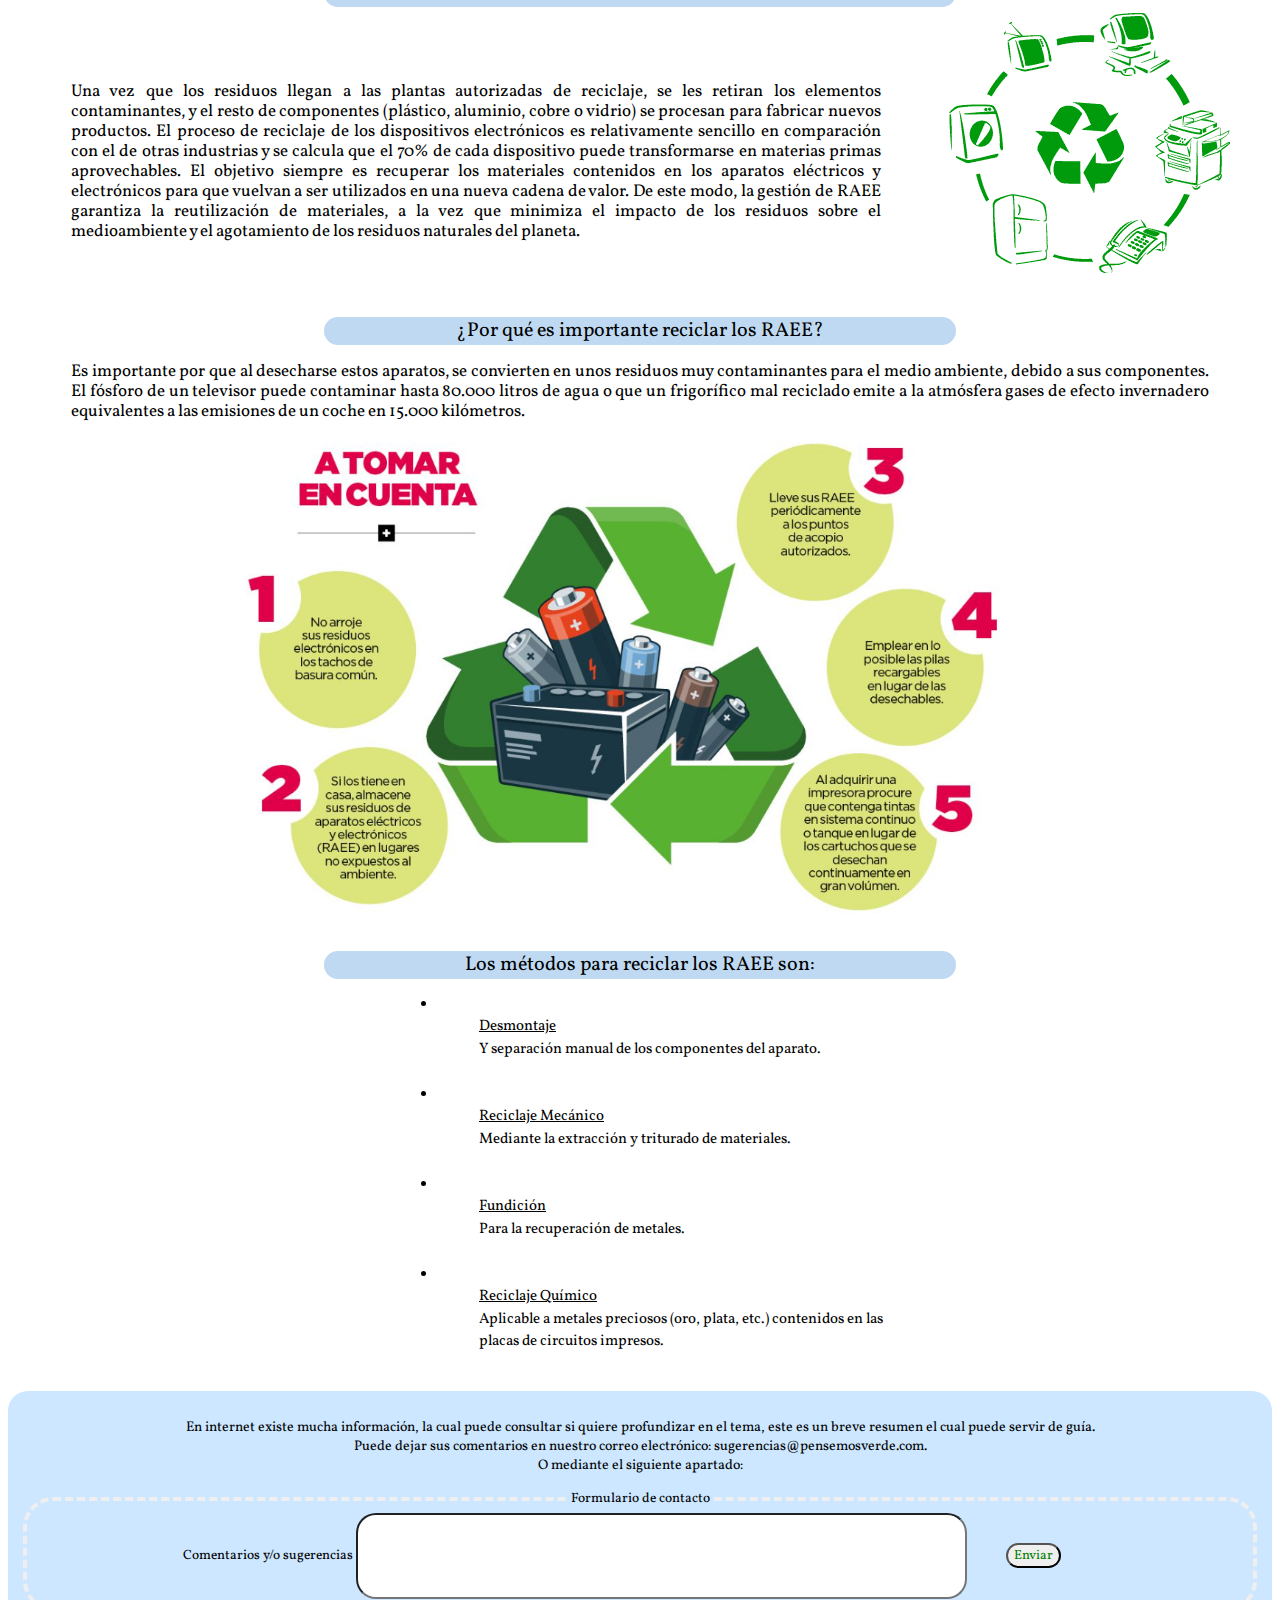
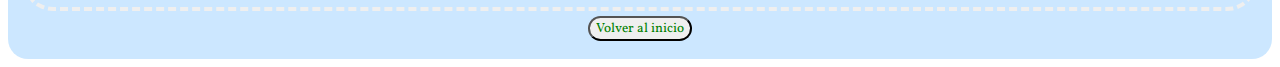
<file: html/raee.html>
<!DOCTYPE html>
<html lang="en">
  <head>
    <meta charset="UTF-8" />
    <meta name="viewport" content="width=device-width, initial-scale=1.0" />
    <link rel="stylesheet" href="/styles.css" />
    <style>
      @import url("https://fonts.googleapis.com/css2?family=Vollkorn&display=swap");
    </style>
    <title>Aee</title>
  </head>
  <body>
    <header>
      <h1>Aparatos Electricos y Electronicos</h1>
      <h2 class="subtitulo">
        Un aparato o dispositivo eléctrico es un aparato que, para cumplir una
        tarea, utiliza energía eléctrica alterándola, ya sea por transformación,
        amplificación/reducción o interrupción.
      </h2>
    </header>

    <main>
      <script src="/script.js"></script>
      <div class="informacion">
        <h2 class="titulo">RAEE</h2>
        <h4>¿Qué son?</h4>
        <div class="raee">
          <p class="raee-descripcion">
            Se consideran residuos de aparatos eléctricos y electrónicos (RAEE)
            a todos los AEE que pasan a ser residuos, estos pueden ser
            domésticos o profesionales.<br />Los RAEEs son los residuos de los
            aparatos eléctricos y electrónicos, sus materiales, componentes,
            consumibles y subconjuntos.<br />Los RAEE domésticos son los
            procedentes de hogares particulares o de fuentes comerciales,
            industriales, institucionales y de otro tipo que, por su naturaleza
            y cantidad, sean similares a los procedentes en hogares
            particulares.
          </p>
          <img
            src="/imagenes/materialesraee.png"
            alt="Materiales Raee"
            class="materialesraee"
          />
        </div>
      </div>

      <div class="informacion">
        <h4>Categorias y Clasificación:</h4>
        <img
          src="/imagenes/clasificacionraee.jpg"
          alt="Materiales Raee"
          class="clasificasionraee"
        />
        <ul id="lista-rec">
          <div class="list">
            <li id="lista-rec">
              <u>FR1 – Aparatos de intercambio de temperatura</u>
              Frigoríficos, congeladores, aparatos que suministran
              automáticamente productos fríos, aparatos de aire acondicionado,
              equipos de deshumidificación, bombas de calor, radiadores de
              aceite y otros aparatos de intercambio de temperatura que utilicen
              otros fluidos que no sean el agua.
            </li>

            <li id="lista-rec">
              <u>FR2 – Monitores y pantallas</u>
              Pantallas, televisores, marcos digitales para fotos con tecnología
              LCD, monitores, ordenadores portátiles, incluidos los de tipo
              “notebook”.
            </li>

            <li id="lista-rec">
              <u>FR3 – Lámparas</u>
              Lámparas fluorescentes rectas, lámparas fluorescentes compactas,
              lámparas fluorescentes, lámparas de descarga de alta intensidad,
              incluidas las lámparas de sodio de presión y las lámparas de
              haluros metálicos, lámparas de sodio de baja presión y lámparas
              LED.
            </li>

            <li id="lista-rec">
              <u>FR4 – Grandes aparatos (>50cm)</u>
              Lavadoras, secadoras, lavavajillas, cocinas, cocinas y hornos
              eléctricos, hornillos eléctricos, placas de calor eléctricas,
              luminarias; aparatos de reproducción de sonido o imagen, equipos
              de música (excepto los órganos de tubo instalados en iglesias),
              máquinas de hacer punto y tejer, grandes ordenadores, grandes
              impresoras, cartuchos de impresión, tóner y otros consumibles
              relacionados grandes con partes eléctricas, copiadoras, grandes
              máquinas tragaperras, productos sanitarios de grandes dimensiones,
              grandes instrumentos de vigilancia y control, grandes aparatos que
              suministran productos y dinero automáticamente.
            </li>

            <li id="lista-rec">
              <u>FR5 – Pequeños aparatos (<50cm)</u>
              Aspiradoras, limpiamoquetas, máquinas de coser, luminarias, hornos
              microondas, aparatos de ventilación, planchas, tostadoras,
              cuchillos eléctricos, hervidores eléctricos, relojes, maquinillas
              de afeitar eléctricas, básculas, aparatos para el cuidado del pelo
              y el cuerpo, calculadoras, aparatos de radio, videocámaras,
              aparatos de grabación de vídeo, cadenas de alta fidelidad,
              instrumentos musicales, aparatos de reproducción de sonido o
              imagen, juguetes eléctricos y electrónicos, artículos deportivos,
              ordenadores para practicar ciclismo, submarinismo, carreras, remo,
              etc., detectores de humo, reguladores de calefacción, termostatos,
              pequeñas herramientas eléctricas y electrónicas, pequeños
              productos sanitarios, pequeños instrumentos de vigilancia y
              control, pequeños aparatos que suministran productos
              automáticamente, pequeños aparatos con paneles fotovoltaicos
              integrados, interruptores, regletas, enchufes, relés.
            </li>

            <li id="lista-rec">
              <u
                >FR6 – Aparatos informáticos y de telecomunicaciones con
                componentes peligrosos</u
              >
              Teléfonos móviles, GPS, calculadoras de bolsillo, ordenadores
              personales, impresoras, teléfonos, cartuchos de impresión y tóner
              con partes eléctricas
            </li>

            <li id="lista-rec">
              <u>FR7 – Paneles fotovoltaicos</u>
              Según se establece en el anexo III del real decreto, la Directiva
              de 2012 reduce estas categorías a 6 pero se ha considerado
              adecuado separar los paneles fotovoltaicos en una nueva categoría
              dada la singularidad de este tipo de aparatos, de larga vida media
              y perfil profesional para que no distorsione las cuotas y
              objetivos de recogida anuales del resto de aparatos eléctricos con
              características más similares.
            </li>
          </div>
        </ul>
      </div>

      <div class="informacion">
        <h4>Los RAEE pueden contener:</h4>
        <ul id="lista-rec">
          <div class="list">
            <li id="lista-rec">
              <u>Sustancias peligrosas:</u>
              (cadmio, mercurio, plomo, fósforo, aceites, gases, etc.) incluidas
              en diferentes componentes tales como circuitos de refrigeración,
              tubos de rayos catódicos, pantallas de cristal líquido, pilas y
              baterías, lámparas fluorescentes, relés de mercurio, etc. Estas
              sustancias deben ser extraídas de los RAEE y tratadas
              adecuadamente en gestores autorizados.
            </li>

            <li id="lista-rec">
              <u>Materiales valorizables:</u>
              tales como metales (metales básicos como el cobre, estaño; metales
              especiales como el cobalto, indio y antimonio, y metales preciosos
              como la plata, oro y paladio), plásticos, vidrio y otros
              materiales (madera, caucho, cartón, etc.). Estos materiales
              confieren un elevado valor a estos residuos, por lo que deben ser
              recuperados a fin de evitar la eliminación de materias primas
              valiosas y contribuir a uso eficaz de los recursos.
            </li>
          </div>
        </ul>
      </div>

      <div class="informacion">
        <h4>Reciclar los RAEE</h4>
        <div class="raee">
          <p class="raee-descripcion">
            Una vez que los residuos llegan a las plantas autorizadas de
            reciclaje, se les retiran los elementos contaminantes, y el resto de
            componentes (plástico, aluminio, cobre o vidrio) se procesan para
            fabricar nuevos productos. El proceso de reciclaje de los
            dispositivos electrónicos es relativamente sencillo en comparación
            con el de otras industrias y se calcula que el 70% de cada
            dispositivo puede transformarse en materias primas aprovechables. El
            objetivo siempre es recuperar los materiales contenidos en los
            aparatos eléctricos y electrónicos para que vuelvan a ser utilizados
            en una nueva cadena de valor. De este modo, la gestión de RAEE
            garantiza la reutilización de materiales, a la vez que minimiza el
            impacto de los residuos sobre el medioambiente y el agotamiento de
            los residuos naturales del planeta.
          </p>
          <img
            src="/imagenes/reciclarraee.png"
            alt="Reciclaje Raee"
            class="reciclajeraee"
          />
        </div>
      </div>

      <div class="informacion">
        <h4>¿Por qué es importante reciclar los RAEE?</h4>
        <p class="raee-descripcion">
          Es importante por que al desecharse estos aparatos, se convierten en
          unos residuos muy contaminantes para el medio ambiente, debido a sus
          componentes. El fósforo de un televisor puede contaminar hasta 80.000
          litros de agua o que un frigorífico mal reciclado emite a la atmósfera
          gases de efecto invernadero equivalentes a las emisiones de un coche
          en 15.000 kilómetros.
        </p>
        <img
          src="/imagenes/reciclajeraee.png"
          alt="Reciclaje Raee"
          class="reciclajeraee"
        />
      </div>

      <div class="informacion">
        <h4>Los métodos para reciclar los RAEE son:</h4>
        <ul id="lista-rec">
          <div class="list">
            <li id="lista-rec">
              <u>Desmontaje</u>
              Y separación manual de los componentes del aparato.
            </li>

            <li id="lista-rec">
              <u>Reciclaje Mecánico</u>
              Mediante la extracción y triturado de materiales.
            </li>

            <li id="lista-rec">
              <u>Fundición</u>
              Para la recuperación de metales.
            </li>

            <li id="lista-rec">
              <u>Reciclaje Químico</u>
              Aplicable a metales preciosos (oro, plata, etc.) contenidos en las
              placas de circuitos impresos.
            </li>
          </div>
        </ul>
      </div>
    </main>

    <footer>
      <p id="text-footer">
        En internet existe mucha información, la cual puede consultar si quiere
        profundizar en el tema, este es un breve resumen el cual puede servir de
        guía. <br />
        Puede dejar sus comentarios en nuestro correo electrónico:
        sugerencias@pensemosverde.com. <br />
        O mediante el siguiente apartado:
      </p>

      <fieldset>
        <legend>Formulario de contacto</legend>
        <label for="">
          Comentarios y/o sugerencias
          <input type="text" name="" id="comentarios" />
        </label>
        <button onclick="comentarios()">
          <a id="enviar">Enviar</a>
        </button>
        <!--<button id="enviar">Enviar</button> -->
      </fieldset>

      <nav class="nav-reciclable">
        <button>
          <a href="/index.html">Volver al inicio</a>
        </button>
      </nav>
    </footer>
  </body>
</html>
</file>
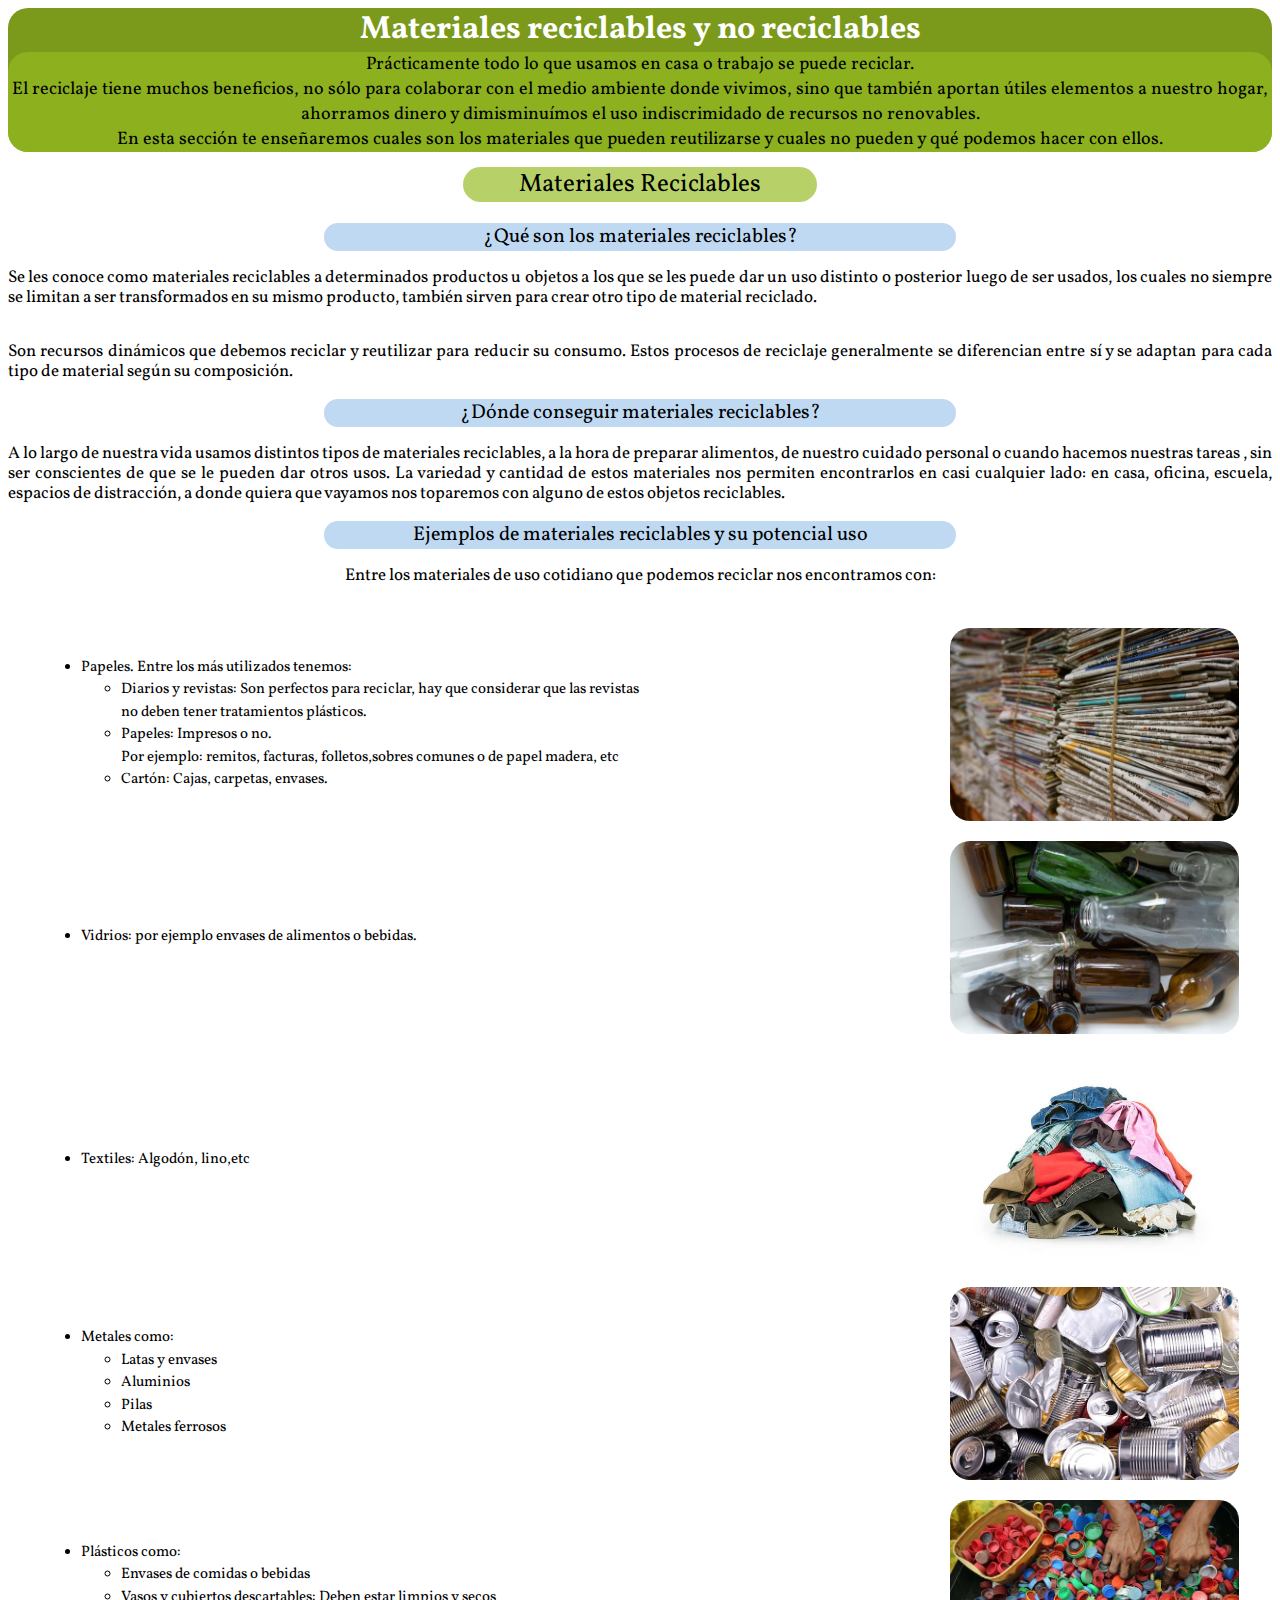
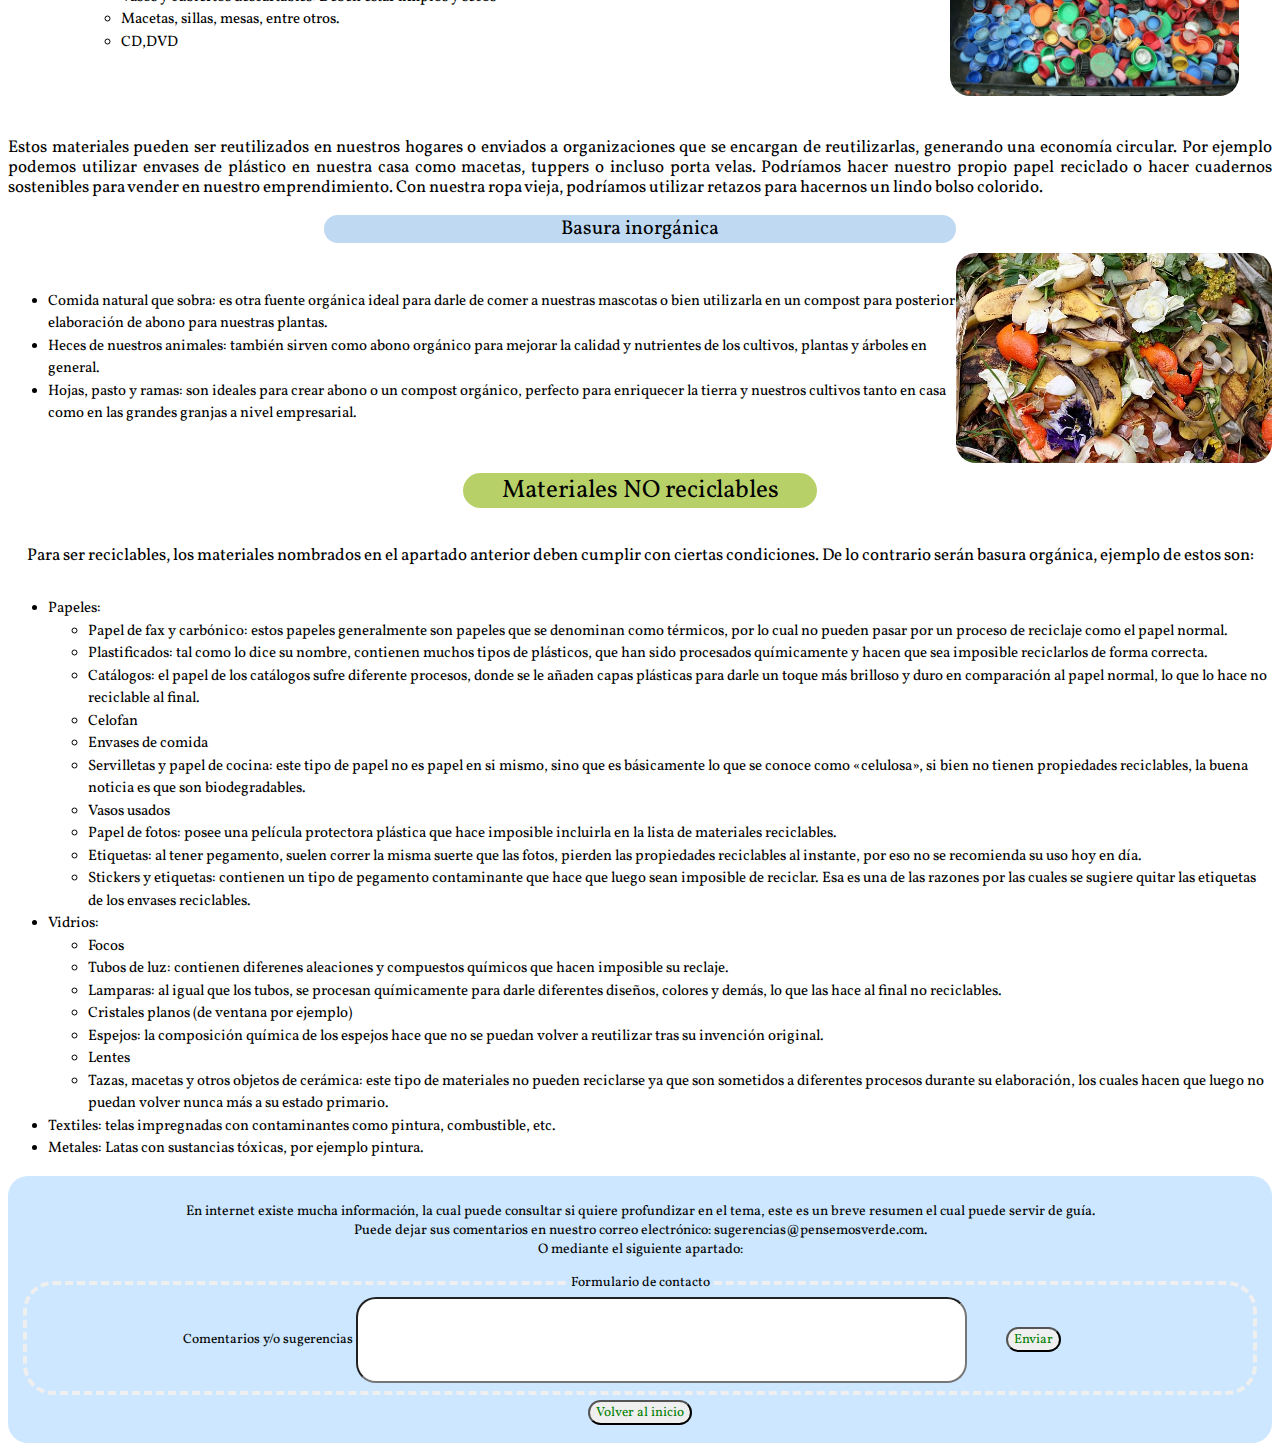
<file: html/reciclablesYNoreciclables.html>
<!DOCTYPE html>
<html lang="en">
  <head>
    <meta charset="UTF-8" />
    <meta name="viewport" content="width=device-width, initial-scale=1.0" />
    <style>
      @import url('https://fonts.googleapis.com/css2?family=Vollkorn&display=swap');
    </style>
    <title>Reciclaje</title>
    <link rel="stylesheet" href="/styles.css" />
  </head>

  <body>
    <script src="/script.js"></script>

    <header>
      <h1>Materiales reciclables y no reciclables</h1>
      <h2 class="subtitulo">
        Prácticamente todo lo que usamos en casa o trabajo se puede reciclar. <br>
        El reciclaje tiene muchos beneficios, no sólo para colaborar con el medio ambiente donde vivimos, sino que también aportan útiles elementos a nuestro hogar, ahorramos dinero y dimisminuímos el uso indiscrimidado de recursos no renovables. <br>
        En esta sección te enseñaremos cuales son los materiales que pueden reutilizarse y cuales no pueden y qué podemos hacer con ellos.
      </h2 >
    </header>

    <main>
      <div class="informacion">
      <h2 class="titulo">Materiales Reciclables</h2>
      <h4>¿Qué son los materiales reciclables?</h4>
      <p class="reciclable-descripcion">
        Se les conoce como materiales reciclables a determinados productos u
        objetos a los que se les puede dar un uso distinto o posterior luego de
        ser usados, los cuales no siempre se limitan a ser transformados en su
        mismo producto, también sirven para crear otro tipo de material
        reciclado.
      </p>
      <p class="reciclable-descripcion">
        Son recursos dinámicos que debemos reciclar y reutilizar para reducir su
        consumo. Estos procesos de reciclaje generalmente se diferencian entre
        sí y se adaptan para cada tipo de material según su composición.
      </p>
      <h4>¿Dónde conseguir materiales reciclables?</h4>
      <p class="reciclable-descripcion">
        A lo largo de nuestra vida usamos distintos tipos de materiales
        reciclables, a la hora de preparar alimentos, de nuestro cuidado
        personal o cuando hacemos nuestras tareas , sin ser conscientes de que
        se le pueden dar otros usos. La variedad y cantidad de estos materiales
        nos permiten encontrarlos en casi cualquier lado: en casa, oficina,
        escuela, espacios de distracción, a donde quiera que vayamos nos
        toparemos con alguno de estos objetos reciclables.
      </p>

      <div class="informacion">
        <h4>Ejemplos de materiales reciclables y su potencial uso</h4>
          <p class="reciclable-descripcion">Entre los materiales de uso cotidiano que podemos reciclar nos encontramos con:</p>
            <ul id="lista-rec">
            <div class="descripcion-con-imagen">
                <li id="lista-rec">Papeles. Entre los más utilizados tenemos:
                  <ul id="lista-rec">
                    <li id="lista-rec">Diarios y revistas: Son perfectos para reciclar, hay que considerar que las revistas <br>
                    no deben tener tratamientos plásticos.</li>
                    <li id="lista-rec">Papeles: Impresos o no. <br> Por ejemplo: remitos, facturas, folletos,sobres comunes o de papel madera, etc</li>
                    <li id="lista-rec">Cartón: Cajas, carpetas, envases. </li>
                  </ul>
                </li>
              <img src="/imagenes/papel.jpeg" alt="papel" class="reciclaje">
            </div>
              <div class="descripcion-con-imagen">
              <li id="lista-rec">Vidrios: por ejemplo envases de alimentos o bebidas.
              </li>
              <img src="/imagenes/vidrio.jpeg" alt="vidrio" class="reciclaje">
            </div>
            <div class="descripcion-con-imagen">
              <li id="lista-rec">Textiles: Algodón, lino,etc </li>
              <img src="/imagenes/ropa.jpg" alt="ropa" class="reciclaje">
            </div>
            <div class="descripcion-con-imagen">
              <li id="lista-rec">Metales como:
                <ul id="lista-rec">
                  <li id="lista-rec">Latas y envases</li>
                  <li id="lista-rec">Aluminios</li>
                  <li id="lista-rec">Pilas</li>
                  <li id="lista-rec">Metales ferrosos</li>
              </ul>
              </li>
              <img src="/imagenes/metal.jpg" alt="metal" class="reciclaje">
            </div>
            <div class="descripcion-con-imagen">
              <li id="lista-rec">Plásticos como:
                <ul id="lista-rec">
                  <li id="lista-rec">Envases de comidas o bebidas</li>
                  <li id="lista-rec">Vasos y cubiertos descartables: Deben estar limpios y secos</li>
                  <li id="lista-rec">Macetas, sillas, mesas, entre otros.</li>
                  <li id="lista-rec">CD,DVD</li>
                </ul>
              </li>
                <img src="/imagenes/plasticos.jpeg" alt="plasticos" class="reciclaje">
            </div>
            </ul>
        
        <p class="reciclable-descripcion">Estos materiales pueden ser reutilizados en nuestros hogares o enviados a organizaciones que se encargan de reutilizarlas, generando una economía circular.
          Por ejemplo podemos utilizar envases de plástico en nuestra casa como macetas, tuppers o incluso porta velas.
          Podríamos hacer nuestro propio papel reciclado o hacer cuadernos sostenibles para vender en nuestro emprendimiento.
          Con nuestra ropa vieja, podríamos utilizar retazos para hacernos un lindo bolso colorido.
        </p>
  
        <h4>Basura inorgánica</h4>
        <div class="descripcion-con-imagen">
          <ul id="lista-rec">
            <li id="lista-rec">Comida natural que sobra: es otra fuente orgánica ideal para darle de comer a nuestras mascotas o bien utilizarla en un compost para posterior elaboración de abono para nuestras plantas.</li>
            <li id="lista-rec">Heces de nuestros animales: también sirven como abono orgánico para mejorar la calidad y nutrientes de los cultivos, plantas y árboles en general.</li>
            <li id="lista-rec">Hojas, pasto y ramas: son ideales para crear abono o un compost orgánico, perfecto para enriquecer la tierra y nuestros cultivos tanto en casa como en las grandes granjas a nivel empresarial.</li>
        </ul>
        
        <img src="/imagenes/basura-organica.jpg" alt="basura organica" class="reciclaje">
      
      </div>
      </div>
      

    <div class="informacion">
      <h2 class="titulo">Materiales NO reciclables</h2>
      <p class="reciclable-descripcion">Para ser reciclables, los materiales nombrados en el apartado anterior deben cumplir con ciertas condiciones. De lo contrario serán basura orgánica, ejemplo de estos son:</p>
      <ul id="lista-rec">
        <li id="lista-rec">Papeles: 
          <ul id="lista-rec">
              <li id="lista-rec">Papel de fax y carbónico: estos papeles generalmente son papeles que se denominan como térmicos, por lo cual no pueden pasar  por un proceso de reciclaje como el papel normal.</li>
              <li id="lista-rec">Plastificados: tal como lo dice su nombre, contienen muchos tipos de plásticos, que han sido procesados químicamente y hacen que sea imposible reciclarlos de forma correcta.</li>
              <li id="lista-rec">Catálogos: el papel de los catálogos sufre diferente procesos, donde se le añaden capas plásticas para darle un toque más brilloso y duro en comparación al papel normal, lo que lo hace no reciclable al final.</li>
              <li id="lista-rec">Celofan</li>
              <li id="lista-rec">Envases de comida</li>
              <li id="lista-rec">Servilletas y papel de cocina: este tipo de papel no es papel en si mismo, sino que es básicamente lo que se conoce como «celulosa», si bien no tienen propiedades reciclables, la buena noticia es que son biodegradables.</li>
              <li id="lista-rec">Vasos usados</li>
              <li id="lista-rec">Papel de fotos: posee una película protectora plástica que hace imposible incluirla en la lista de materiales reciclables.
              <li id="lista-rec">Etiquetas: al tener pegamento, suelen correr la misma suerte que las fotos, pierden las propiedades reciclables al instante, por eso no se recomienda su uso hoy en día.</li>
             <li id="lista-rec"> Stickers y etiquetas: contienen un tipo de pegamento contaminante que hace que luego sean imposible de reciclar. Esa es una de las razones por las cuales se sugiere quitar las etiquetas de los envases reciclables.</li>
          </ul>
        </li>
        <li id="lista-rec">Vidrios: 
          <ul id="lista-rec">
            <li id="lista-rec">Focos</li>
            <li id="lista-rec">Tubos de luz: contienen diferenes aleaciones y compuestos químicos que hacen imposible su reclaje.</li>
            <li id="lista-rec">Lamparas: al igual que los tubos, se procesan químicamente para darle diferentes diseños, colores y demás, lo que las hace al   final no reciclables.</li>
            <li id="lista-rec">Cristales planos (de ventana por ejemplo)</li>
            <li id="lista-rec">Espejos: la composición química de los espejos hace que no se puedan volver a reutilizar tras su invención original.</li>
            <li id="lista-rec">Lentes</li> 
            <li id="lista-rec">Tazas, macetas y otros objetos de cerámica: este tipo de materiales no pueden reciclarse ya que son sometidos a diferentes procesos durante su elaboración, los cuales hacen que luego no puedan volver nunca más a su estado primario.</li>
          </ul>
        </li>
        <li id="lista-rec">Textiles: telas impregnadas con contaminantes como pintura, combustible, etc.</li>
        <li id="lista-rec">Metales: Latas con sustancias tóxicas, por ejemplo pintura.</li>
      </ul>
      </div>

    </main>

    <footer>

         <p id="text-footer">
        En internet existe mucha información, la cual puede consultar si quiere profundizar en el tema, este es un breve resumen el cual puede servir de guía. <br>
        Puede dejar sus comentarios en nuestro correo electrónico: sugerencias@pensemosverde.com. <br>
        O mediante el siguiente apartado:
    </p>

     <fieldset>
      <legend>Formulario de contacto</legend>
        <label for=""> Comentarios y/o sugerencias
        <input type="text" name="" id="comentarios">
      </label>
      <button onclick="comentarios()">
        <a id="enviar">Enviar</a>
      </button>
      <!--<button id="enviar">Enviar</button> -->
     </fieldset>

     <nav class="nav-reciclable">
      <button>
      <a href="/index.html">Volver al inicio</a>
    </button>
    </nav>

    </footer>
  </body>
</html>
</file>
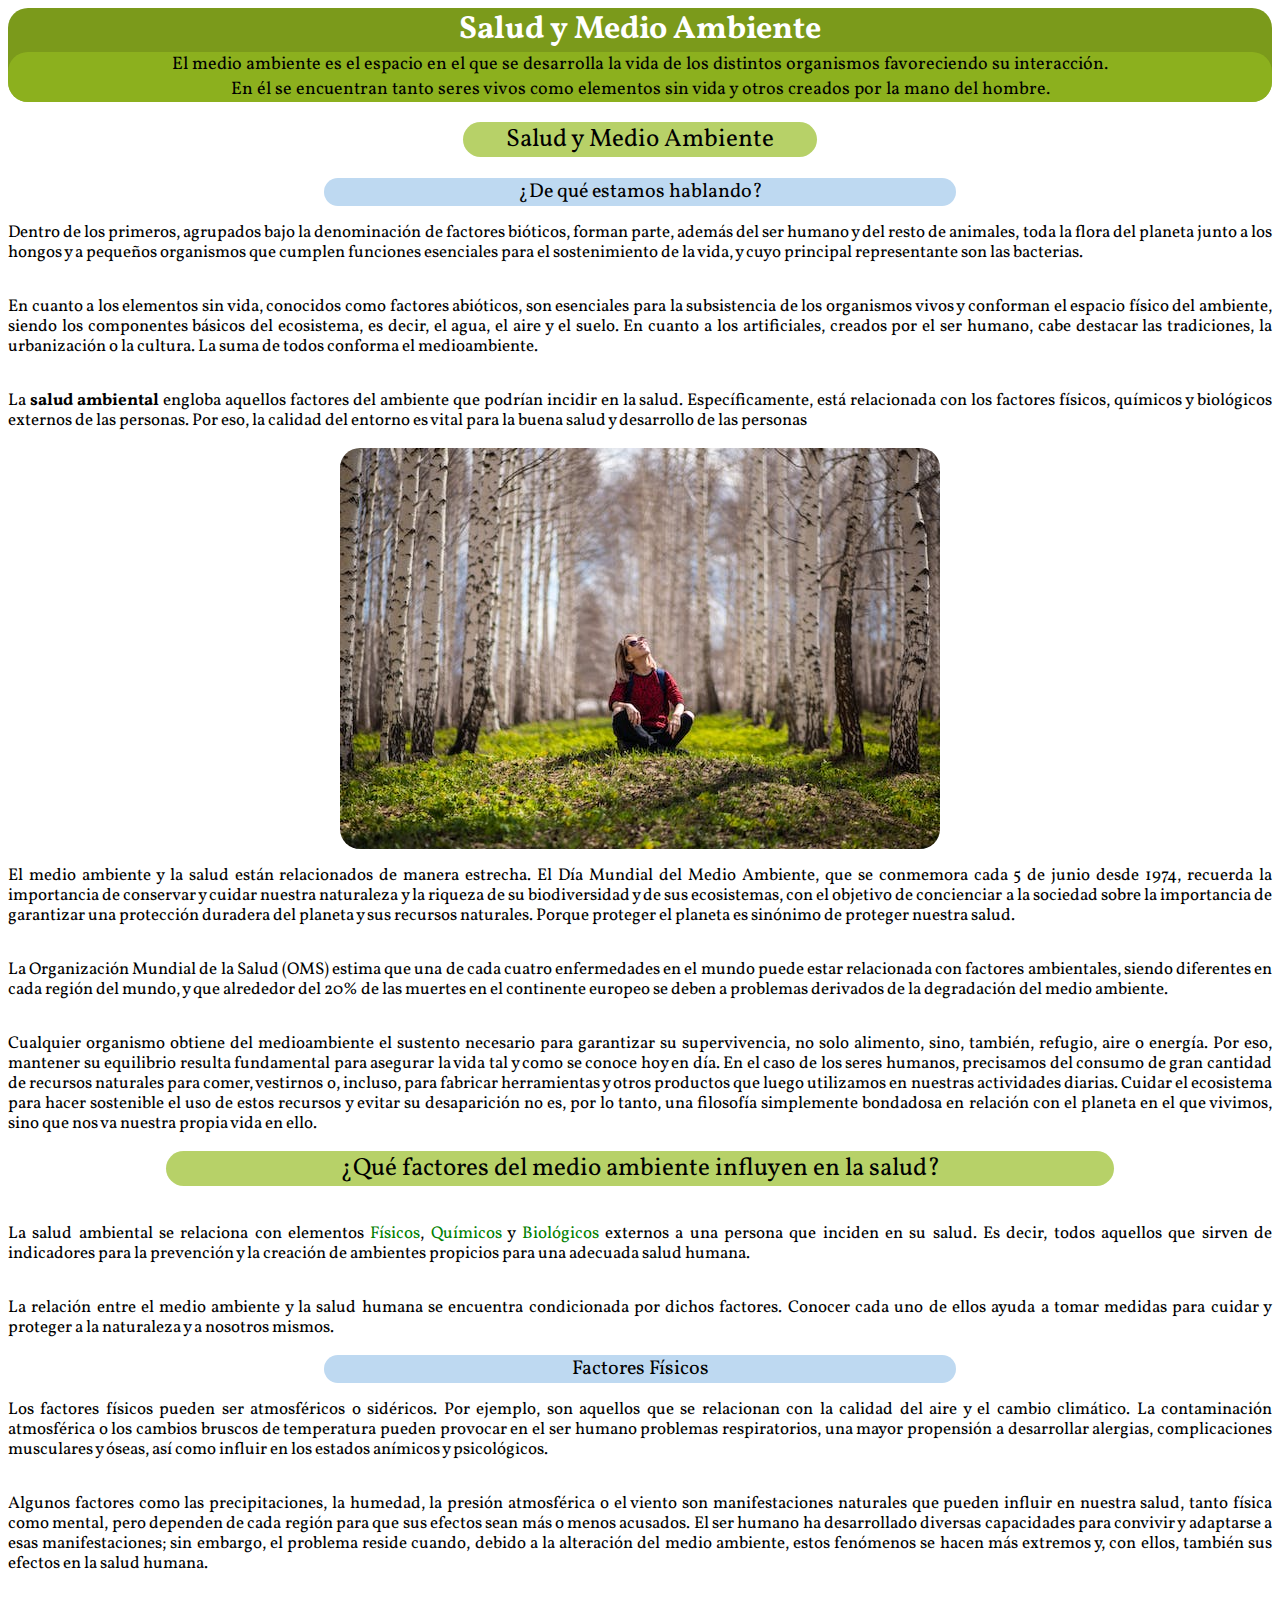
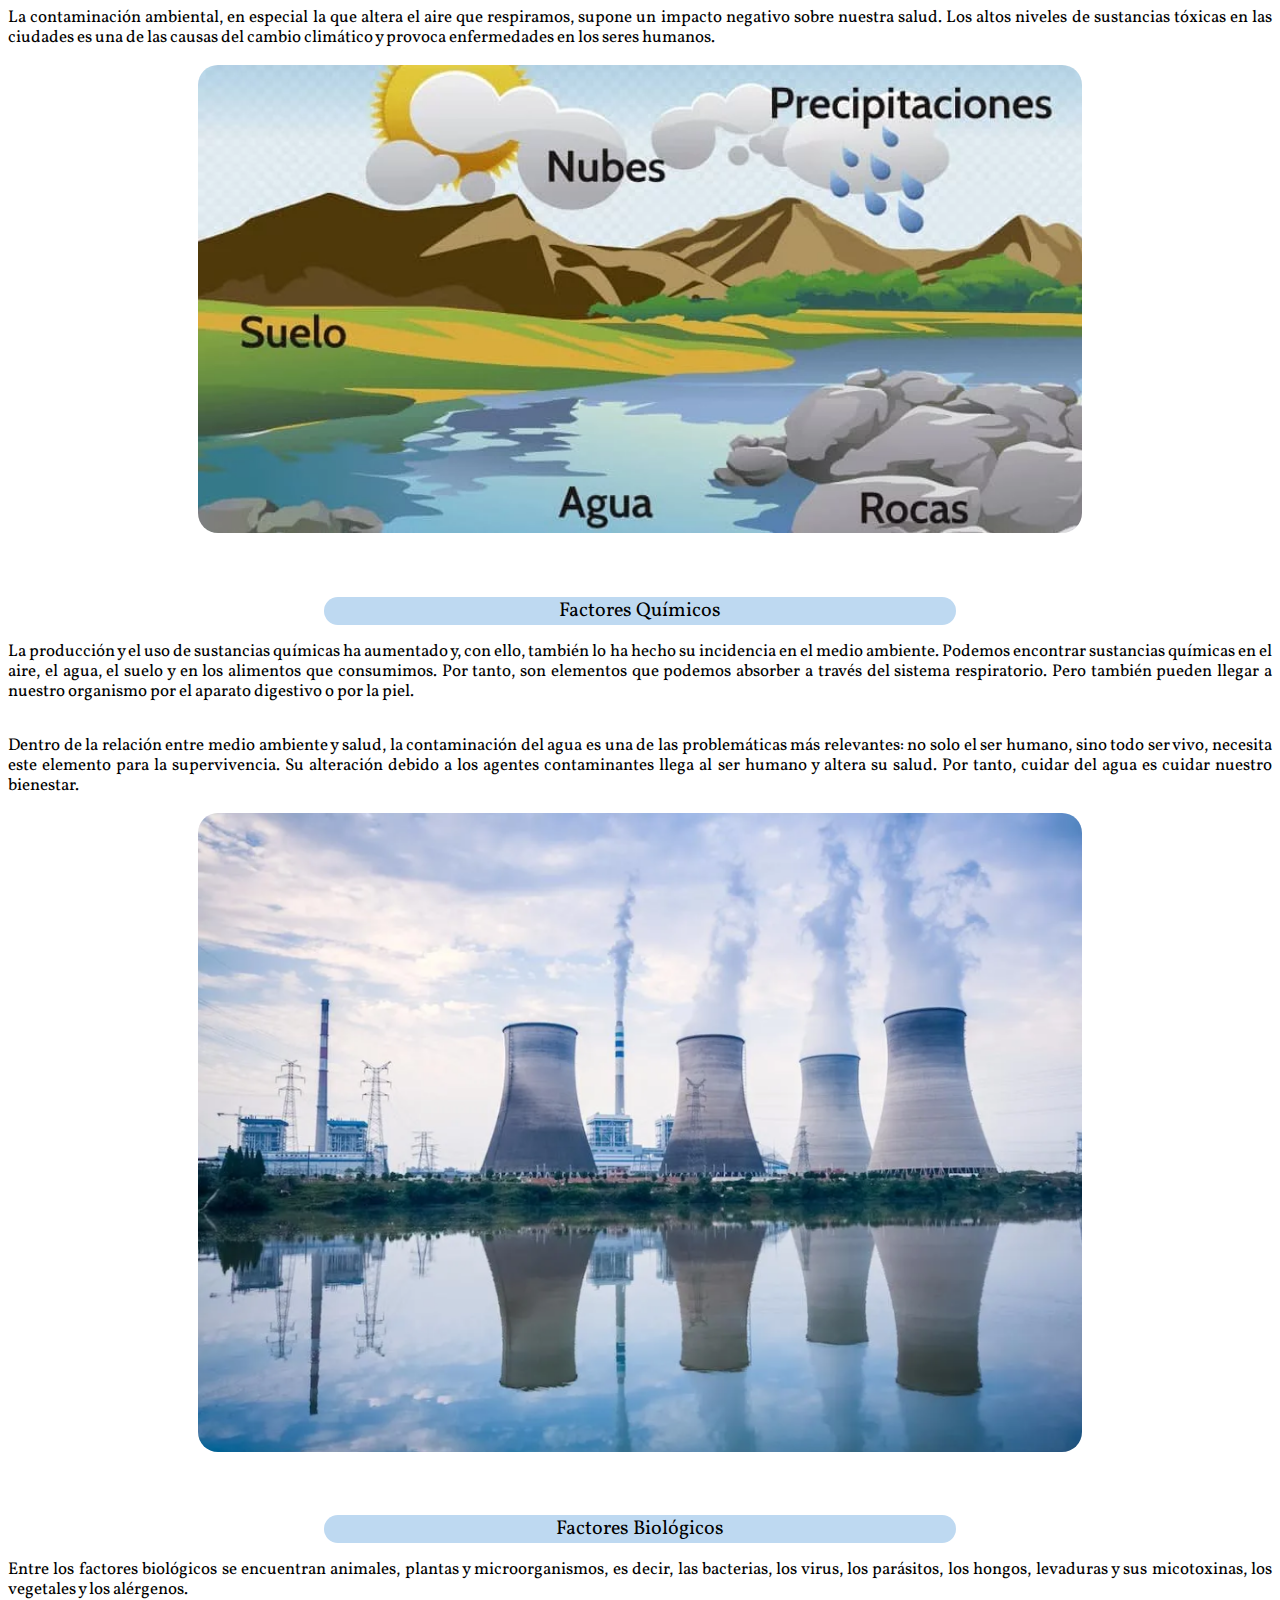
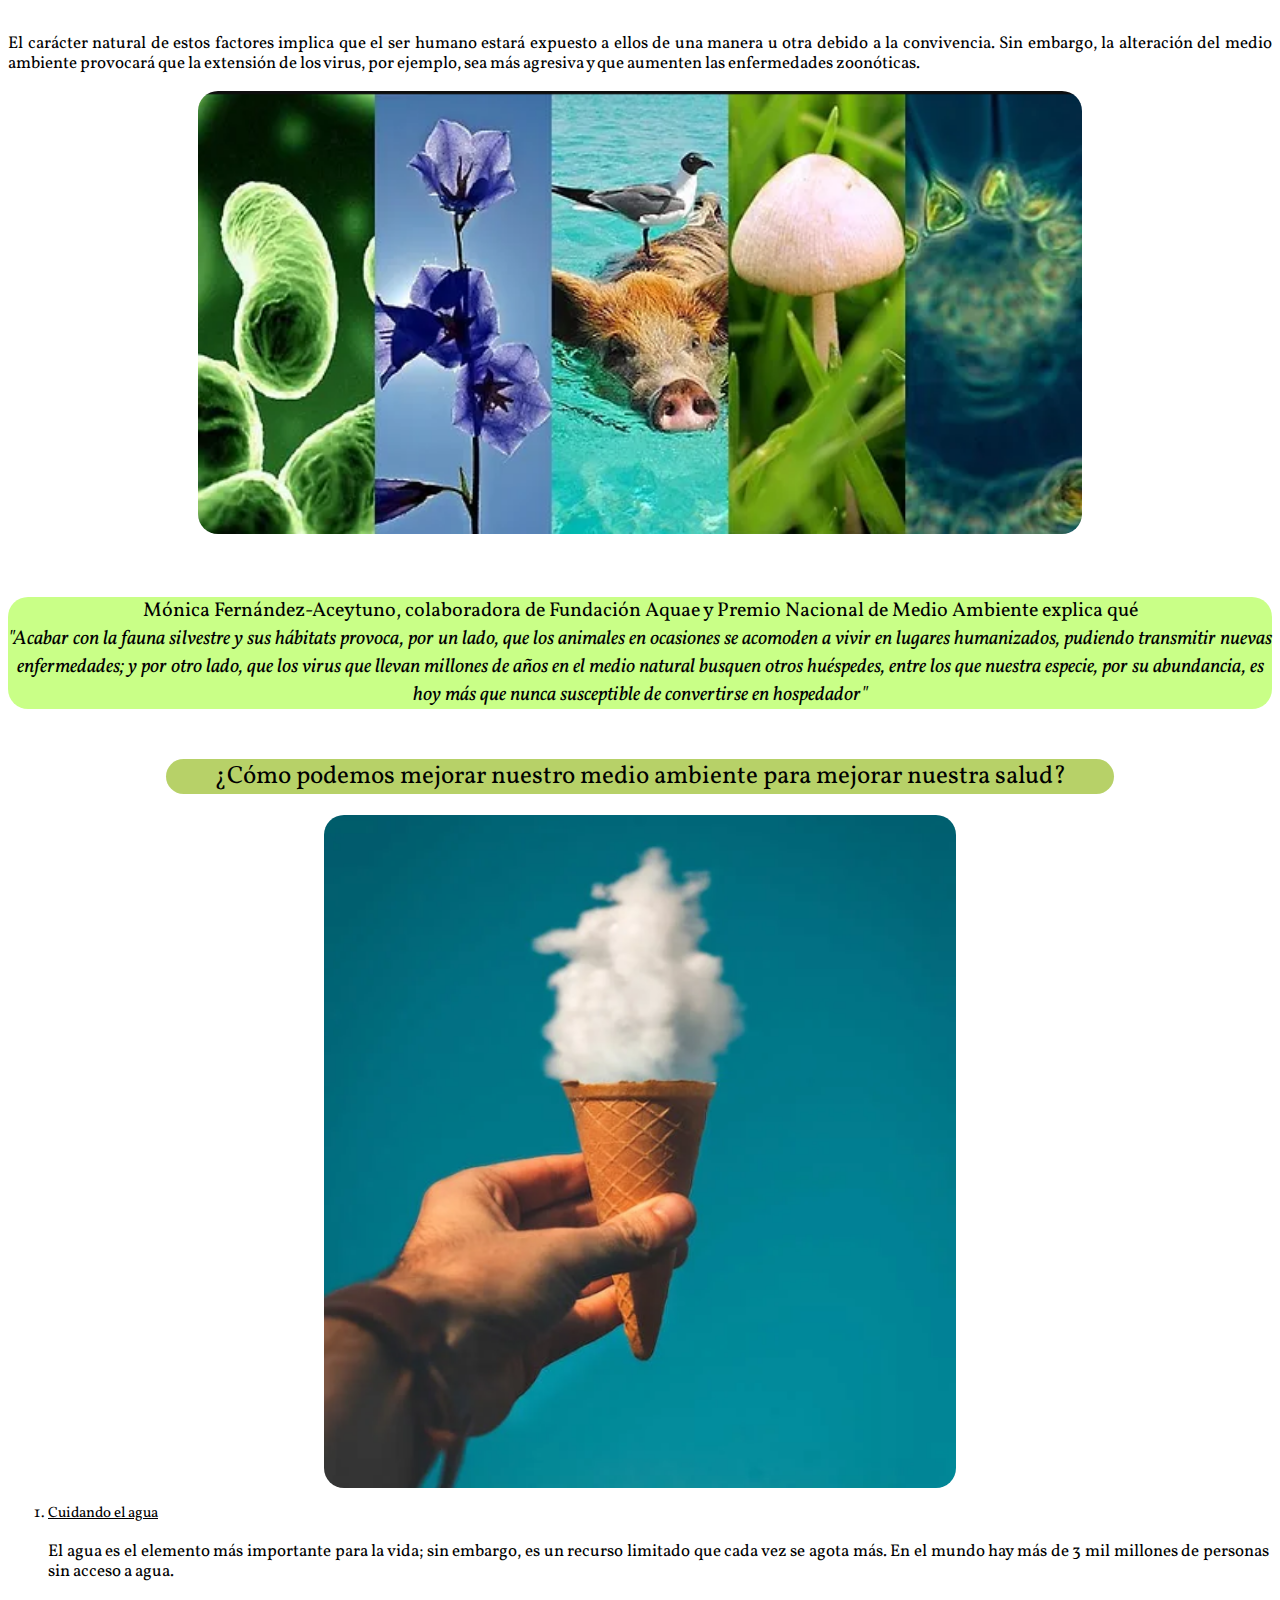
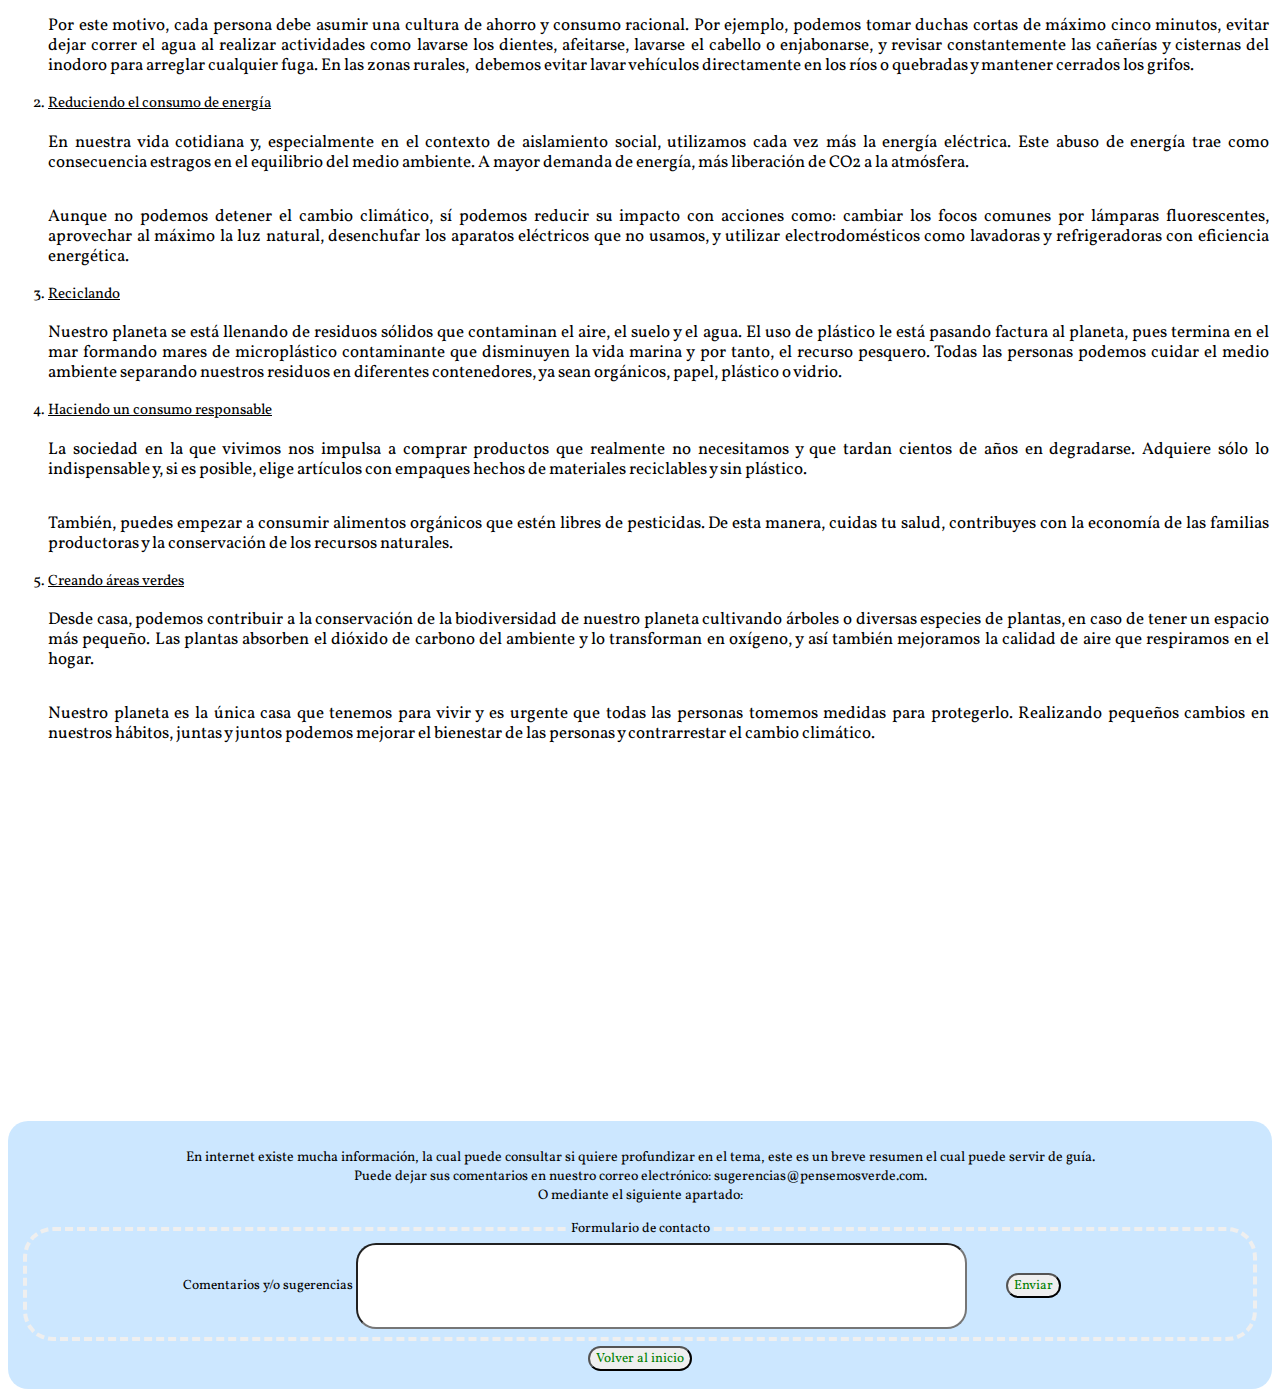
<file: html/saludymedioambiente.html>
<!DOCTYPE html>
<html lang="en">
<head>
    <meta charset="UTF-8">
    <meta name="viewport" content="width=device-width, initial-scale=1.0">
    <title>Salud y Medio Ambiente</title>
    <link rel="preconnect" href="https://fonts.googleapis.com">
    <link rel="preconnect" href="https://fonts.gstatic.com" crossorigin>
    <link href="https://fonts.googleapis.com/css2?family=Indie+Flower&display=swap" rel="stylesheet">
    <link rel="stylesheet" href="/styles.css">
    <style>
        @import url('https://fonts.googleapis.com/css2?family=Vollkorn&display=swap');
    </style>
</head>
<body>
    <script src="/script.js"></script>
    <header>
        <h1>Salud y Medio Ambiente</h1>
        <h2 class="subtitulo"> El <strong>medio ambiente</strong> es el espacio en el que se desarrolla la vida de los distintos organismos favoreciendo su interacción. <br> En él se encuentran tanto seres vivos como elementos sin vida y otros creados por la mano del hombre.</p></h2>
    </header>

    <main>
        <div class="informacion">
            <h2 class="titulo">Salud y Medio Ambiente</h2>
            <h4>¿De qué estamos hablando?</h4>
                <p class="salud-descripcion">Dentro de los primeros, agrupados bajo la denominación de factores bióticos, forman parte, además del ser humano y del resto de animales, toda la flora del planeta junto a los hongos y a pequeños organismos que cumplen funciones esenciales para el sostenimiento de la vida, y cuyo principal representante son las bacterias.</p>
                <p class="salud-descripcion">En cuanto a los elementos sin vida, conocidos como factores abióticos, son esenciales para la subsistencia de los organismos vivos y conforman el espacio físico del ambiente, siendo los componentes básicos del ecosistema, es decir, el agua, el aire y el suelo. En cuanto a los artificiales, creados por el ser humano, cabe destacar las tradiciones, la urbanización o la cultura. La suma de todos conforma el medioambiente.</p>
                <p class="salud-descripcion">La <strong>salud ambiental</strong> engloba aquellos factores del ambiente que podrían incidir en la salud. Específicamente, está relacionada con los factores físicos, químicos y biológicos externos de las personas. Por eso, la calidad del entorno es vital para la buena salud y desarrollo de las personas</p>
                <img src="/imagenes/mujersentada.jpeg" alt="mujer sentada entre árboles al aire libre" class="saludymedio">
                <p class="salud-descripcion">El medio ambiente y la salud están relacionados de manera estrecha. El Día Mundial del Medio Ambiente, que se conmemora cada 5 de junio desde 1974, recuerda la importancia de conservar y cuidar nuestra naturaleza y la riqueza de su biodiversidad y de sus ecosistemas, con el objetivo de concienciar a la sociedad sobre la importancia de garantizar una protección duradera del planeta y sus recursos naturales. Porque proteger el planeta es sinónimo de proteger nuestra salud.</p>
                <p class="salud-descripcion">La Organización Mundial de la Salud (OMS) estima que una de cada cuatro enfermedades en el mundo puede estar relacionada con factores ambientales, siendo diferentes en cada región del mundo, y que alrededor del 20% de las muertes en el continente europeo se deben a problemas derivados de la degradación del medio ambiente.</p> 
                <p class="salud-descripcion">Cualquier organismo obtiene del medioambiente el sustento necesario para garantizar su supervivencia, no solo alimento, sino, también, refugio, aire o energía. Por eso, mantener su equilibrio resulta fundamental para asegurar la vida tal y como se conoce hoy en día. En el caso de los seres humanos, precisamos del consumo de gran cantidad de recursos naturales para comer, vestirnos o, incluso, para fabricar herramientas y otros productos que luego utilizamos en nuestras actividades diarias. Cuidar el ecosistema para hacer sostenible el uso de estos recursos y evitar su desaparición no es, por lo tanto, una filosofía simplemente bondadosa en relación con el planeta en el que vivimos, sino que nos va nuestra propia vida en ello.</p>  
        </div>

        <div class="informacion">
            <h2 class="titulo2">¿Qué factores del medio ambiente influyen en la salud?</h2>
            <p class="salud-descripcion">La salud ambiental se relaciona con elementos <a href="#ffisicos">Físicos</a>, <a href="#fquimicos">Químicos</a> y <a href="#fbiologicos">Biológicos</a> externos a una persona que inciden en su salud. Es decir, todos aquellos que sirven de indicadores para la prevención y la creación de ambientes propicios para una adecuada salud humana.</p>
            <p class="salud-descripcion">La relación entre el medio ambiente y la salud humana se encuentra condicionada por dichos factores. Conocer cada uno de ellos ayuda a tomar medidas para cuidar y proteger a la naturaleza y a nosotros mismos.</p>

            <div class="info-factores">
              <h4>Factores Físicos</h4>
                <p class="salud-descripcion">Los factores físicos pueden ser atmosféricos o sidéricos. Por ejemplo, son aquellos que se relacionan con la calidad del aire y el cambio climático. La contaminación atmosférica o los cambios bruscos de temperatura pueden provocar en el ser humano problemas respiratorios, una mayor propensión a desarrollar alergias, complicaciones musculares y óseas, así como influir en los estados anímicos y psicológicos.</p>
                <p class="salud-descripcion">Algunos factores como las precipitaciones, la humedad, la presión atmosférica o el viento son manifestaciones naturales que pueden influir en nuestra salud, tanto física como mental, pero dependen de cada región para que sus efectos sean más o menos acusados. El ser humano ha desarrollado diversas capacidades para convivir y adaptarse a esas manifestaciones; sin embargo, el problema reside cuando, debido a la alteración del medio ambiente, estos fenómenos se hacen más extremos y, con ellos, también sus efectos en la salud humana.</p>
                <p class="salud-descripcion">La contaminación ambiental, en especial la que altera el aire que respiramos, supone un impacto negativo sobre nuestra salud. Los altos niveles de sustancias tóxicas en las ciudades es una de las causas del cambio climático y provoca enfermedades en los seres humanos.</p>
                <img src="/imagenes/factoresfisicos.png" alt="factores fisicos" class="factores">  
            </div>
            
            <div class="info-factores">
                <h4>Factores Químicos</h4>
                    <p class="salud-descripcion">La producción y el uso de sustancias químicas ha aumentado y, con ello, también lo ha hecho su incidencia en el medio ambiente. Podemos encontrar sustancias químicas en el aire, el agua, el suelo y en los alimentos que consumimos. Por tanto, son elementos que podemos absorber a través del sistema respiratorio. Pero también pueden llegar a nuestro organismo por el aparato digestivo o por la piel.</p>
                    <p class="salud-descripcion">Dentro de la relación entre medio ambiente y salud, la contaminación del agua es una de las problemáticas más relevantes: no solo el ser humano, sino todo ser vivo, necesita este elemento para la supervivencia. Su alteración debido a los agentes contaminantes llega al ser humano y altera su salud. Por tanto, cuidar del agua es cuidar nuestro bienestar.</p>
                    <img src="/imagenes/factoresquimicos.png" alt="factores quimicos" class="factores">
            </div>
            
            <div class="info-factores">
                <h4>Factores Biológicos</h4>
                    <p class="salud-descripcion">Entre los factores biológicos se encuentran animales, plantas y microorganismos, es decir, las bacterias, los virus, los parásitos, los hongos, levaduras y sus micotoxinas, los vegetales y los alérgenos.</p>
                    <p class="salud-descripcion">El carácter natural de estos factores implica que el ser humano estará expuesto a ellos de una manera u otra debido a la convivencia. Sin embargo, la alteración del medio ambiente provocará que la extensión de los virus, por ejemplo, sea más agresiva y que aumenten las enfermedades zoonóticas.</p>
                    <img src="/imagenes/factoresbiologicos.png" alt="factores biologicos" class="factores">
                
                    <p class="cita">Mónica Fernández-Aceytuno, colaboradora de Fundación Aquae y Premio Nacional de Medio Ambiente explica qué <br> <em>"Acabar con la fauna silvestre y sus hábitats provoca, por un lado, que los animales en ocasiones se acomoden a vivir en lugares humanizados, pudiendo transmitir nuevas enfermedades; y por otro lado, que los virus que llevan millones de años en el medio natural busquen otros huéspedes, entre los que nuestra especie, por su abundancia, es hoy más que nunca susceptible de convertirse en hospedador"</em></p>
            </div>
        </div>
        
        <div class="informacion">
            <h2 class="titulo2">¿Cómo podemos mejorar nuestro medio ambiente para mejorar nuestra salud?</h2>
            <div class="info-factores">
                <img src="/imagenes/nubeencucurucho.png" alt="nube en cucurucho" class="nube">
                <ol id="lista-rec">
                    <div class="list">
                        <li id="lista-rec"><u>Cuidando el agua</u></li>
                            <p class="salud-descripcion">El agua es el elemento más importante para la vida; sin embargo, es un recurso limitado que cada vez se agota más. En el mundo hay más de 3 mil millones de personas sin acceso a agua.</p>
                            <p class="salud-descripcion">Por este motivo, cada persona debe asumir una cultura de ahorro y consumo racional. Por ejemplo, podemos tomar duchas cortas de máximo cinco minutos, evitar dejar correr el agua al realizar actividades como lavarse los dientes, afeitarse, lavarse el cabello o enjabonarse, y revisar constantemente las cañerías y cisternas del inodoro para arreglar cualquier fuga. En las zonas rurales,  debemos evitar lavar vehículos directamente en los ríos o quebradas y mantener cerrados los grifos.</p>

                        <li id="lista-rec"><u>Reduciendo el consumo de energía</u></li>
                            <p class="salud-descripcion">En nuestra vida cotidiana y, especialmente en el contexto de aislamiento social, utilizamos cada vez más la energía eléctrica. Este abuso de energía trae como consecuencia estragos en el equilibrio del medio ambiente. A mayor demanda de energía, más liberación de CO2 a la atmósfera.</p>
                            <p class="salud-descripcion">Aunque no podemos detener el cambio climático, sí podemos reducir su impacto con acciones como: cambiar los focos comunes por lámparas fluorescentes, aprovechar al máximo la luz natural, desenchufar los aparatos eléctricos que no usamos, y utilizar electrodomésticos como lavadoras y refrigeradoras con eficiencia energética.</p>
                        
                        <li id="lista-rec"><u>Reciclando</u></li>
                            <p class="salud-descripcion">Nuestro planeta se está llenando de residuos sólidos que contaminan el aire, el suelo y el agua. El uso de plástico le está pasando factura al planeta, pues termina en el mar formando mares de microplástico contaminante que disminuyen la vida marina y por tanto, el recurso pesquero. Todas las personas podemos cuidar el medio ambiente separando nuestros residuos en diferentes contenedores, ya sean orgánicos, papel, plástico o vidrio.</p>

                        <li id="lista-rec"><u>Haciendo un consumo responsable</u></li>
                            <p class="salud-descripcion">La sociedad en la que vivimos nos impulsa a comprar productos que realmente no necesitamos y que tardan cientos de años en degradarse. Adquiere sólo lo indispensable y, si es posible, elige artículos con empaques hechos de materiales reciclables y sin plástico.</p>
                            <p class="salud-descripcion">También, puedes empezar a consumir alimentos orgánicos que estén libres de pesticidas. De esta manera, cuidas tu salud, contribuyes con la economía de las familias productoras y la conservación de los recursos naturales.</p>

                        <li id="lista-rec"><u>Creando áreas verdes</u></li>
                            <p class="salud-descripcion">Desde casa, podemos contribuir a la conservación de la biodiversidad de nuestro planeta cultivando árboles o diversas especies de plantas, en caso de tener un espacio más pequeño. Las plantas absorben el dióxido de carbono del ambiente y lo transforman en oxígeno, y así también mejoramos la calidad de aire que respiramos en el hogar.</p>
                            <p class="salud-descripcion">Nuestro planeta es la única casa que tenemos para vivir y es urgente que todas las personas tomemos medidas para protegerlo. Realizando pequeños cambios en nuestros hábitos, juntas y juntos podemos mejorar el bienestar de las personas y contrarrestar el cambio climático.</p>
                    </div>
                </ol>
                <iframe width="560" height="315" src="https://www.youtube.com/embed/aWgHk8Mso0s" title="YouTube video player" frameborder="0" allow="accelerometer; autoplay; clipboard-write; encrypted-media; gyroscope; picture-in-picture; web-share" allowfullscreen></iframe>
            </div>
        </div>
        
    </main>
    
    <footer>
    <p id="text-footer">
       En internet existe mucha información, la cual puede consultar si quiere profundizar en el tema, este es un breve resumen el cual puede servir de guía. <br>
       Puede dejar sus comentarios en nuestro correo electrónico: sugerencias@pensemosverde.com. <br>
       O mediante el siguiente apartado:
   </p>

    <fieldset>
     <legend>Formulario de contacto</legend>
       <label for=""> Comentarios y/o sugerencias
       <input type="text" name="" id="comentarios">
     </label>
     <button onclick="comentarios()">
       <a id="enviar">Enviar</a>
     </button>
     <!--<button id="enviar">Enviar</button> -->
    </fieldset>

    <nav class="nav-reciclable">
     <button>
     <a href="/index.html">Volver al inicio</a>
   </button>
   </nav>
    </footer>
</body>
</html>
</file>
<file: styles.css>
button {
  margin-inline: 3%;
  margin-block: 5px;
  border-radius: 15px;
}

a {
  font-family: "Vollkorn", sans-serif;
  text-decoration: none;
  cursor: pointer;
  transition: background-color 1s;
  color: green;
}

a:hover {
  background-color: rgba(225, 255, 0, 0.419);
  border-radius: 15px;
}

header {
  background-color: #7b9a1b;
  border-radius: 20px;
}

.informacion {
  display: grid;
  justify-items: center;
  align-items: start;
}

h1 {
  color: rgb(255, 255, 255);
  text-align: center;
  font-family: "Vollkorn", sans-serif;
  margin: 0;
}

h2 {
  text-align: center;
  font-family: "Vollkorn";
  font-size: 25px;
  font-weight: 100;
  margin-top: 0;
  background-color: #95bb20ad;
  border-radius: 20px 20px;
}

h2.titulo2 {
  width: 75%;
}

.subtitulo {
  font-size: 18px !important;
}
.titulo {
  width: 28%;
}

h3 {
  text-align: center;
  font-family: "Vollkorn", sans-serif;
  background-color: aliceblue;
  border-radius: 20px;
  font-weight: 100;
  font-size: 20px;
  width: 50%;
}

ul {
  font-family: "Vollkorn";
}

li {
  font-family: "Vollkorn";
  font-size: 17px;
  line-height: 140%;
}

.list {
  white-space: break-spaces;
  display: grid;
  align-items: center;
}

#lista-rec {
  font-size: 15px;
  font-style: normal;
  line-height: 150%;
}

p {
  text-align: center;
  background-color: #d3eaff;
  font-family: "Vollkorn";
  font-size: 20px;
}

.seccion {
  background-color: #83aaa9;
  text-align: center;
  border-radius: 20px;
  margin-block: 20px;
  width: 45%;
  display: flex;
  flex-direction: column;
  justify-content: center;
  align-items: center;
}

.contenedor {
  display: flex;
  justify-content: space-around;
  flex-wrap: nowrap;
  flex-direction: row;
  align-items: stretch;
}

.contenedor2 {
  display: flex;
  justify-content: space-evenly;
}

.raee {
  display: flex;
  flex-direction: row;
  align-items: center;
}

.seccion2 {
  background-color: #83aaa9;
  text-align: center;
  border-radius: 20px;
  width: 50%;
  display: flex;
  flex-direction: column;
  justify-content: center;
  align-items: center;
}

img.contenido {
  height: 50%;
  width: 50%;
  margin-block: 10px;
  border-radius: 20px;
}

img.reciclaje {
  /*height: 25%;*/
  width: 25%;
  margin-block: 10px;
  border-radius: 20px;
}

img.materialesraee {
  width: 45%;
  border-radius: 20px;
  margin-block: 2%;
}

img.clasificasionraee {
  width: 90%;
}

img.reciclajeraee {
  width: 60%;
  margin-right: 3%;
  margin-bottom: 3%;
}

img.saludymedio {
  border-radius: 20px;
}

img.factores {
  height: 70%;
  width: 70%;
  border-radius: 20px;
  margin-bottom: 5%;
}

img.nube {
  border-radius: 20px;
  height: 85%;
  width: 50%;
}

.descripcion-con-imagen {
  display: flex;
  flex-direction: row;
  justify-content: space-between;
  align-items: center;
  border-radius: 20px;
  font-weight: 100;
  font-size: 15px;
  /*width: 50%;*/
}

p.reciclable-descripcion {
  text-align: justify;
  line-height: 20px;
  background-color: rgb(255, 255, 255);
  font-family: "Vollkorn";
  font-size: 17px;
}

p.raee-descripcion {
  text-align: justify;
  line-height: 20px;
  background-color: rgb(255, 255, 255);
  font-family: "Vollkorn";
  font-size: 17px;
  margin-right: 5%;
  margin-left: 5%;
}

p.salud-descripcion {
  text-align: justify;
  line-height: 20px;
  background-color: rgb(255, 255, 255);
  font-family: "Vollkorn";
  font-size: 17px;
}

p.cita {
  background-color: #c9ff87;
  border-radius: 20px;
  margin-top: 0;
  margin-bottom: 50px;
}

.info-factores {
  display: flex;
  flex-direction: column;
  align-items: center;
}

h4 {
  text-align: center;
  font-family: "Vollkorn", sans-serif;
  background-color: #bed9f1;
  border-radius: 20px 20px;
  font-weight: 100;
  font-size: 20px;
  width: 50%;
  margin: 0;
}

iframe {
  margin-bottom: 30px;
  border-radius: 20px;
}

footer {
  background-color: #b2daffa8;
  border-radius: 20px 20px;
  padding: 1%;
}

#text-footer {
  text-align: center;
  font-family: "Vollkorn", sans-serif;
  background-color: rgb(255 255 255 / 0%);
  font-size: 14px;
}

#comentarios {
  width: 50%;
  height: 80px;
}

.nav-reciclable {
  text-align: center;
}

fieldset {
  font-family: "Vollkorn";
  font-size: 13.5px;
  border-radius: 30px;
  border-style: dashed;
  border-width: 4px;
  text-align: center;
}

legend {
  text-align: center;
}

input#comentarios {
  border-radius: 20px;
  font-family: "Vollkorn";
  font-size: 14px;
}
.contenedor3 {
  display: flex;
  justify-content: end;
  flex-wrap: nowrap;
  flex-direction: row;
  padding: 20px;
}

h5 {
  text-align: justify;
  font-family: "Vollkorn", sans-serif;
  border-radius: 20px 20px;
  font-weight: 10;
  font-size: 18px;
  width: 50%;
  margin: 10;
}

#maps {
  padding: 0px 50px 0px 0px;
}

#nav-descr {
  padding: 0px 0px 0px 50px;
}

#email {
  display: flex;
  align-items: flex-start;
}

#email-input {
  display: flex;
  border-radius: 10px;
  border-style: groove;
  border-width: 1px;
  flex-direction: initial;
}

img.centrada {
  width: 30%;
  margin-block: 10px;
  border-radius: 20px;
  padding-left: 450px;
}

.barraSuperior {
  text-align: right;
  font-family: "Vollkorn";
  font-size: 10px;
}
</file>
